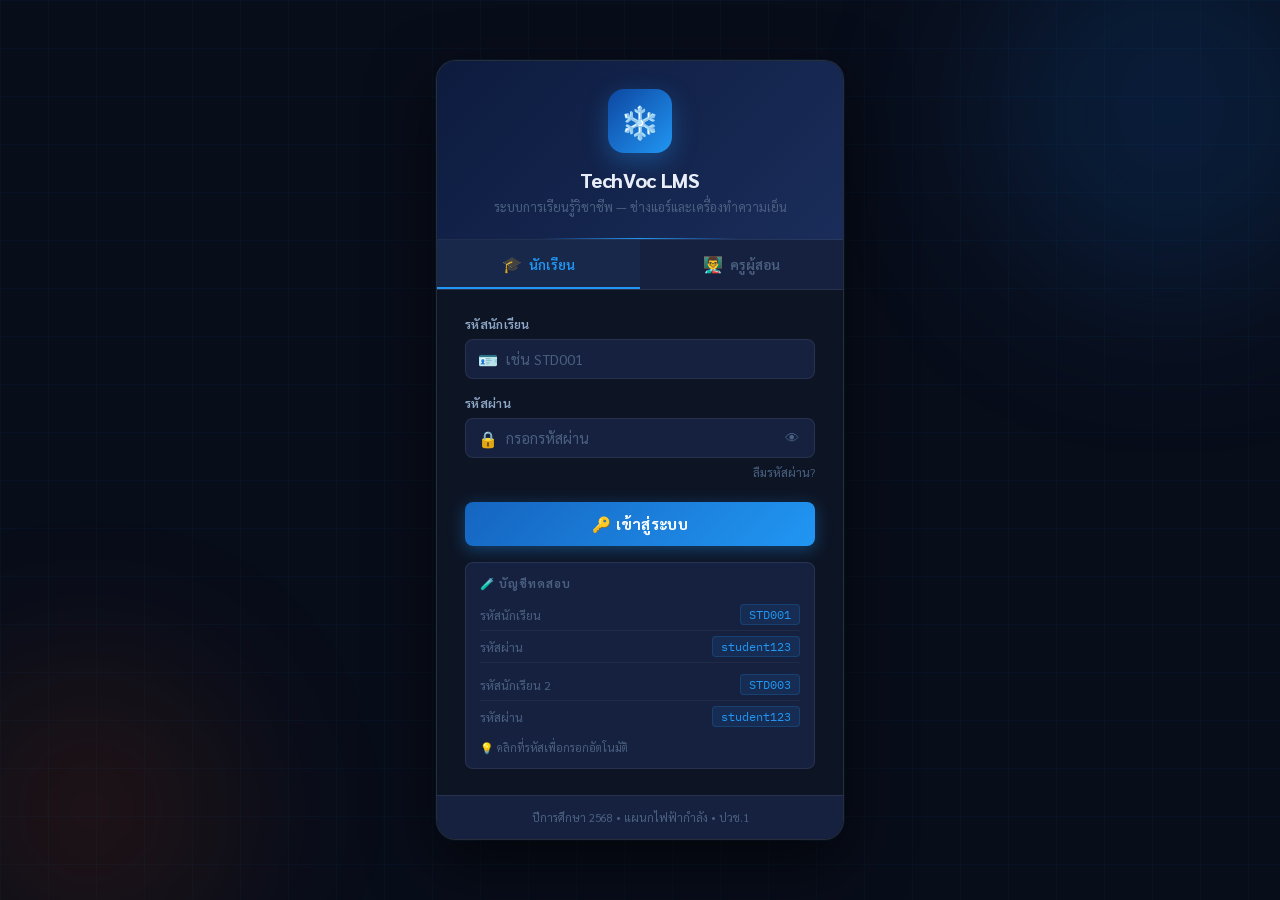
<file: index.html>
<!DOCTYPE html>
<html lang="th">
<head>
<meta charset="UTF-8">
<meta name="viewport" content="width=device-width, initial-scale=1.0">
<title>TechVoc LMS — ระบบการเรียนรู้วิชาชีพ ช่างแอร์และเครื่องทำความเย็น</title>
<link rel="preconnect" href="https://fonts.googleapis.com">
<link href="https://fonts.googleapis.com/css2?family=Sarabun:wght@300;400;500;600;700&family=IBM+Plex+Mono:wght@400;500&display=swap" rel="stylesheet">
<style>
/* =====================================================
   TECHVOC LMS — DESIGN SYSTEM
   Industrial-Tech Aesthetic | Blue + Orange + Gray
   ===================================================== */
:root {
  --blue-50: #e8f4fd;
  --blue-100: #bfdffa;
  --blue-400: #2196f3;
  --blue-600: #1565c0;
  --blue-800: #0d47a1;
  --blue-900: #082f6b;

  --orange-50: #fff3e0;
  --orange-100: #ffe0b2;
  --orange-400: #ff9800;
  --orange-600: #e65100;
  --orange-800: #bf360c;

  --gray-50: #f5f5f5;
  --gray-100: #eeeeee;
  --gray-200: #e0e0e0;
  --gray-400: #9e9e9e;
  --gray-600: #616161;
  --gray-800: #212121;

  --green-400: #4caf50;
  --green-600: #2e7d32;
  --red-400: #f44336;
  --purple-400: #9c27b0;
  --teal-400: #009688;

  --bg-dark: #0a0e1a;
  --bg-panel: #0f1628;
  --bg-card: #141d35;
  --bg-card2: #1a2540;
  --border: rgba(255,255,255,0.08);
  --border-bright: rgba(33,150,243,0.4);
  --text-primary: #e8eaf6;
  --text-secondary: #90a4ae;
  --text-muted: #546e7a;

  --font-main: 'Sarabun', sans-serif;
  --font-mono: 'IBM Plex Mono', monospace;

  --radius-sm: 6px;
  --radius-md: 10px;
  --radius-lg: 16px;
  --radius-xl: 24px;

  --shadow-sm: 0 2px 8px rgba(0,0,0,0.4);
  --shadow-md: 0 4px 20px rgba(0,0,0,0.5);
  --shadow-blue: 0 0 20px rgba(33,150,243,0.15);

  --sidebar-w: 260px;
  --header-h: 64px;
}

*, *::before, *::after { box-sizing: border-box; margin: 0; padding: 0; }

html { scroll-behavior: smooth; }

body {
  font-family: var(--font-main);
  background: var(--bg-dark);
  color: var(--text-primary);
  min-height: 100vh;
  font-size: 15px;
  line-height: 1.6;
  overflow-x: hidden;
}

/* Scrollbar */
::-webkit-scrollbar { width: 6px; height: 6px; }
::-webkit-scrollbar-track { background: var(--bg-dark); }
::-webkit-scrollbar-thumb { background: var(--gray-600); border-radius: 3px; }

/* =====================================================
   LAYOUT SHELL
   ===================================================== */
#app-shell {
  display: grid;
  grid-template-columns: var(--sidebar-w) 1fr;
  grid-template-rows: var(--header-h) 1fr;
  min-height: 100vh;
}

/* =====================================================
   SIDEBAR
   ===================================================== */
#sidebar {
  grid-row: 1 / -1;
  background: var(--bg-panel);
  border-right: 1px solid var(--border);
  display: flex;
  flex-direction: column;
  position: sticky;
  top: 0;
  height: 100vh;
  overflow-y: auto;
  z-index: 100;
  transition: transform 0.3s ease;
}

.sidebar-logo {
  padding: 18px 20px;
  border-bottom: 1px solid var(--border);
  display: flex;
  align-items: center;
  gap: 12px;
}

.logo-icon {
  width: 38px; height: 38px;
  background: linear-gradient(135deg, var(--blue-600), var(--blue-400));
  border-radius: var(--radius-sm);
  display: flex; align-items: center; justify-content: center;
  font-size: 18px;
  flex-shrink: 0;
  box-shadow: var(--shadow-blue);
}

.logo-text { line-height: 1.2; }
.logo-text strong { font-size: 14px; font-weight: 700; color: var(--text-primary); display: block; }
.logo-text span { font-size: 11px; color: var(--text-muted); }

.sidebar-section { padding: 16px 12px 8px; }
.sidebar-section-label {
  font-size: 10px; font-weight: 600; letter-spacing: 1.5px;
  color: var(--text-muted); text-transform: uppercase;
  padding: 0 8px 8px;
}

.nav-item {
  display: flex; align-items: center; gap: 10px;
  padding: 9px 12px; border-radius: var(--radius-sm);
  cursor: pointer; color: var(--text-secondary);
  font-size: 14px; font-weight: 400;
  transition: all 0.18s ease;
  text-decoration: none;
  border: none; background: none; width: 100%; text-align: left;
  position: relative;
}

.nav-item:hover { background: rgba(255,255,255,0.05); color: var(--text-primary); }
.nav-item.active {
  background: rgba(33,150,243,0.12);
  color: var(--blue-400);
  font-weight: 600;
}
.nav-item.active::before {
  content: '';
  position: absolute; left: 0; top: 4px; bottom: 4px;
  width: 3px; background: var(--blue-400);
  border-radius: 0 2px 2px 0;
}

.nav-icon { font-size: 18px; width: 20px; text-align: center; flex-shrink: 0; }
.nav-badge {
  margin-left: auto; background: var(--orange-600);
  color: #fff; font-size: 10px; font-weight: 700;
  padding: 2px 7px; border-radius: 10px; min-width: 20px; text-align: center;
}

.sidebar-user {
  margin-top: auto;
  padding: 14px 16px;
  border-top: 1px solid var(--border);
  display: flex; align-items: center; gap: 10px;
}

.user-avatar {
  width: 34px; height: 34px; border-radius: 50%;
  background: linear-gradient(135deg, var(--blue-600), var(--purple-400));
  display: flex; align-items: center; justify-content: center;
  font-weight: 700; font-size: 13px; color: #fff; flex-shrink: 0;
}

.user-info { flex: 1; min-width: 0; }
.user-info strong { font-size: 13px; display: block; white-space: nowrap; overflow: hidden; text-overflow: ellipsis; }
.user-info span { font-size: 11px; color: var(--text-muted); }

/* =====================================================
   HEADER
   ===================================================== */
#header {
  background: var(--bg-panel);
  border-bottom: 1px solid var(--border);
  display: flex; align-items: center;
  padding: 0 24px; gap: 16px;
  position: sticky; top: 0; z-index: 90;
}

.header-title { font-size: 16px; font-weight: 600; flex: 1; }

.header-actions { display: flex; gap: 8px; align-items: center; }

.btn {
  display: inline-flex; align-items: center; gap: 6px;
  padding: 8px 16px; border-radius: var(--radius-sm);
  font-family: var(--font-main); font-size: 13px; font-weight: 600;
  cursor: pointer; border: none; transition: all 0.18s ease;
  text-decoration: none;
}

.btn-icon {
  padding: 8px; background: rgba(255,255,255,0.05);
  border: 1px solid var(--border); border-radius: var(--radius-sm);
  cursor: pointer; color: var(--text-secondary);
  transition: all 0.18s ease; font-size: 16px;
  display: flex; align-items: center; justify-content: center;
  width: 36px; height: 36px;
}
.btn-icon:hover { background: rgba(255,255,255,0.1); color: var(--text-primary); }

.btn-primary { background: var(--blue-600); color: #fff; }
.btn-primary:hover { background: var(--blue-800); transform: translateY(-1px); }
.btn-outline {
  background: transparent; color: var(--blue-400);
  border: 1px solid var(--blue-600);
}
.btn-outline:hover { background: rgba(33,150,243,0.1); }

.notification-dot {
  width: 8px; height: 8px; background: var(--orange-400);
  border-radius: 50%; position: absolute; top: 6px; right: 6px;
}

/* =====================================================
   MAIN CONTENT
   ===================================================== */
#main {
  overflow-y: auto;
  background: var(--bg-dark);
}

.page { display: none; animation: fadeIn 0.25s ease; }
.page.active { display: block; }

@keyframes fadeIn { from { opacity: 0; transform: translateY(8px); } to { opacity: 1; transform: translateY(0); } }

.page-content { padding: 24px; max-width: 1200px; }

/* =====================================================
   CARDS & COMPONENTS
   ===================================================== */
.card {
  background: var(--bg-card);
  border: 1px solid var(--border);
  border-radius: var(--radius-lg);
  padding: 20px;
}

.card-header {
  display: flex; align-items: center; justify-content: space-between;
  margin-bottom: 16px;
}
.card-title { font-size: 15px; font-weight: 600; }
.card-subtitle { font-size: 12px; color: var(--text-muted); margin-top: 2px; }

.grid-2 { display: grid; grid-template-columns: 1fr 1fr; gap: 16px; }
.grid-3 { display: grid; grid-template-columns: repeat(3, 1fr); gap: 16px; }
.grid-4 { display: grid; grid-template-columns: repeat(4, 1fr); gap: 14px; }

/* Stat cards */
.stat-card {
  background: var(--bg-card2);
  border: 1px solid var(--border);
  border-radius: var(--radius-md);
  padding: 16px 18px;
  display: flex; align-items: flex-start; gap: 12px;
}
.stat-icon {
  width: 44px; height: 44px; border-radius: var(--radius-sm);
  display: flex; align-items: center; justify-content: center;
  font-size: 20px; flex-shrink: 0;
}
.stat-info { flex: 1; min-width: 0; }
.stat-label { font-size: 12px; color: var(--text-muted); margin-bottom: 4px; }
.stat-value { font-size: 26px; font-weight: 700; line-height: 1; }
.stat-sub { font-size: 11px; color: var(--text-muted); margin-top: 4px; }

/* Progress bar */
.progress-wrap { }
.progress-label { display: flex; justify-content: space-between; font-size: 12px; color: var(--text-secondary); margin-bottom: 6px; }
.progress-bar { height: 6px; background: rgba(255,255,255,0.08); border-radius: 3px; overflow: hidden; }
.progress-fill { height: 100%; border-radius: 3px; transition: width 0.8s ease; }
.prog-blue { background: linear-gradient(90deg, var(--blue-600), var(--blue-400)); }
.prog-orange { background: linear-gradient(90deg, var(--orange-600), var(--orange-400)); }
.prog-green { background: linear-gradient(90deg, #2e7d32, #4caf50); }

/* Badge */
.badge {
  display: inline-flex; align-items: center; gap: 4px;
  padding: 3px 10px; border-radius: 20px;
  font-size: 11px; font-weight: 600;
}
.badge-blue { background: rgba(33,150,243,0.15); color: var(--blue-400); border: 1px solid rgba(33,150,243,0.3); }
.badge-orange { background: rgba(255,152,0,0.15); color: var(--orange-400); border: 1px solid rgba(255,152,0,0.3); }
.badge-green { background: rgba(76,175,80,0.15); color: var(--green-400); border: 1px solid rgba(76,175,80,0.3); }
.badge-red { background: rgba(244,67,54,0.15); color: var(--red-400); border: 1px solid rgba(244,67,54,0.3); }
.badge-purple { background: rgba(156,39,176,0.15); color: var(--purple-400); border: 1px solid rgba(156,39,176,0.3); }

/* Tag */
.tag { display: inline-block; padding: 2px 8px; border-radius: 4px; font-size: 11px; background: rgba(255,255,255,0.07); color: var(--text-secondary); }

/* Section header */
.section-header { display: flex; align-items: center; justify-content: space-between; margin-bottom: 16px; }
.section-title { font-size: 17px; font-weight: 700; }
.section-subtitle { font-size: 13px; color: var(--text-muted); margin-top: 2px; }

/* Divider */
.divider { border: none; border-top: 1px solid var(--border); margin: 20px 0; }

/* =====================================================
   DASHBOARD PAGE
   ===================================================== */
.dashboard-hero {
  background: linear-gradient(135deg, var(--bg-panel) 0%, rgba(21,101,192,0.15) 100%);
  border: 1px solid var(--border);
  border-radius: var(--radius-xl);
  padding: 28px 32px;
  margin-bottom: 24px;
  position: relative;
  overflow: hidden;
}

.dashboard-hero::before {
  content: '';
  position: absolute; right: -40px; top: -40px;
  width: 220px; height: 220px;
  background: radial-gradient(circle, rgba(33,150,243,0.12) 0%, transparent 70%);
  pointer-events: none;
}

.hero-greeting { font-size: 13px; color: var(--text-muted); margin-bottom: 4px; }
.hero-name { font-size: 26px; font-weight: 700; margin-bottom: 8px; }
.hero-desc { font-size: 14px; color: var(--text-secondary); max-width: 520px; line-height: 1.7; }

.hero-stats {
  display: flex; gap: 24px; margin-top: 20px;
  padding-top: 20px; border-top: 1px solid var(--border);
  flex-wrap: wrap;
}
.hero-stat-item { text-align: center; }
.hero-stat-val { font-size: 22px; font-weight: 700; color: var(--blue-400); }
.hero-stat-lbl { font-size: 11px; color: var(--text-muted); margin-top: 2px; }

/* Units grid */
.unit-card {
  background: var(--bg-card);
  border: 1px solid var(--border);
  border-radius: var(--radius-lg);
  padding: 18px;
  cursor: pointer;
  transition: all 0.2s ease;
  display: flex; flex-direction: column; gap: 12px;
  position: relative; overflow: hidden;
}

.unit-card:hover {
  border-color: var(--border-bright);
  transform: translateY(-3px);
  box-shadow: var(--shadow-blue);
}

.unit-card::after {
  content: '';
  position: absolute; top: 0; left: 0; right: 0; height: 3px;
}
.unit-card.u1::after { background: var(--blue-400); }
.unit-card.u2::after { background: var(--orange-400); }
.unit-card.u3::after { background: var(--green-400); }
.unit-card.u4::after { background: var(--purple-400); }
.unit-card.u5::after { background: var(--teal-400); }
.unit-card.u6::after { background: #e91e63; }
.unit-card.u7::after { background: #ff5722; }
.unit-card.u8::after { background: #795548; }

.unit-num { font-size: 11px; color: var(--text-muted); font-weight: 600; letter-spacing: 1px; }
.unit-title { font-size: 15px; font-weight: 700; line-height: 1.3; }
.unit-desc { font-size: 12px; color: var(--text-secondary); line-height: 1.5; }
.unit-meta { display: flex; gap: 12px; flex-wrap: wrap; }
.unit-status { margin-top: auto; }

/* Achievement row */
.achievement-row {
  display: flex; gap: 8px; flex-wrap: wrap;
}
.achievement-badge {
  display: flex; flex-direction: column; align-items: center; gap: 6px;
  padding: 14px 12px; background: var(--bg-card2);
  border: 1px solid var(--border); border-radius: var(--radius-md);
  min-width: 90px; text-align: center; flex: 1;
  transition: all 0.2s ease; cursor: default;
}
.achievement-badge.earned { border-color: rgba(255,152,0,0.4); background: rgba(255,152,0,0.05); }
.achievement-badge:hover { transform: translateY(-2px); }
.badge-emoji { font-size: 28px; }
.badge-name { font-size: 11px; color: var(--text-secondary); font-weight: 600; }
.badge-status { font-size: 10px; color: var(--text-muted); }

/* Leaderboard */
.leaderboard-item {
  display: flex; align-items: center; gap: 12px;
  padding: 10px 14px; border-radius: var(--radius-sm);
  transition: background 0.15s;
}
.leaderboard-item:hover { background: rgba(255,255,255,0.04); }
.lb-rank { font-size: 13px; font-weight: 700; color: var(--text-muted); width: 28px; text-align: center; }
.lb-rank.top1 { color: #ffd700; }
.lb-rank.top2 { color: #c0c0c0; }
.lb-rank.top3 { color: #cd7f32; }
.lb-avatar {
  width: 32px; height: 32px; border-radius: 50%;
  display: flex; align-items: center; justify-content: center;
  font-size: 12px; font-weight: 700; color: #fff; flex-shrink: 0;
}
.lb-name { flex: 1; font-size: 13px; font-weight: 500; }
.lb-xp { font-size: 13px; font-weight: 700; color: var(--orange-400); }

/* Activity feed */
.activity-item {
  display: flex; gap: 12px; padding: 10px 0;
  border-bottom: 1px solid var(--border);
}
.activity-item:last-child { border-bottom: none; }
.activity-dot {
  width: 8px; height: 8px; border-radius: 50%;
  margin-top: 7px; flex-shrink: 0;
}
.activity-text { font-size: 13px; color: var(--text-secondary); }
.activity-text strong { color: var(--text-primary); }
.activity-time { font-size: 11px; color: var(--text-muted); margin-top: 2px; }

/* =====================================================
   UNIT / LESSON PAGE
   ===================================================== */
.lesson-layout { display: grid; grid-template-columns: 1fr 320px; gap: 20px; align-items: start; }

.lesson-video-wrap {
  background: #000;
  border-radius: var(--radius-lg);
  aspect-ratio: 16/9;
  display: flex; align-items: center; justify-content: center;
  position: relative; overflow: hidden;
  border: 1px solid var(--border);
}
.video-placeholder {
  display: flex; flex-direction: column; align-items: center; gap: 12px;
  color: var(--text-muted);
}
.video-placeholder .play-btn {
  width: 60px; height: 60px; border-radius: 50%;
  background: rgba(33,150,243,0.2); border: 2px solid var(--blue-400);
  display: flex; align-items: center; justify-content: center;
  font-size: 24px; cursor: pointer;
  transition: all 0.2s ease;
}
.video-placeholder .play-btn:hover {
  background: rgba(33,150,243,0.4); transform: scale(1.1);
}

.lesson-tabs { display: flex; gap: 4px; margin-bottom: 16px; flex-wrap: wrap; }
.lesson-tab {
  padding: 7px 16px; border-radius: var(--radius-sm);
  font-size: 13px; cursor: pointer;
  background: transparent; border: 1px solid var(--border);
  color: var(--text-secondary); font-family: var(--font-main);
  transition: all 0.18s ease;
}
.lesson-tab:hover { border-color: var(--blue-400); color: var(--blue-400); }
.lesson-tab.active { background: var(--blue-600); border-color: var(--blue-600); color: #fff; }

.lesson-tab-content { display: none; }
.lesson-tab-content.active { display: block; animation: fadeIn 0.2s ease; }

/* Topics list */
.topic-item {
  display: flex; align-items: center; gap: 12px;
  padding: 12px 14px; border-radius: var(--radius-sm);
  cursor: pointer; transition: all 0.18s ease;
  border: 1px solid transparent;
}
.topic-item:hover { background: rgba(255,255,255,0.04); border-color: var(--border); }
.topic-item.active { background: rgba(33,150,243,0.1); border-color: rgba(33,150,243,0.3); }
.topic-item.done .topic-num { background: var(--green-600); }
.topic-num {
  width: 28px; height: 28px; border-radius: 50%;
  background: var(--bg-card2); border: 1px solid var(--border);
  display: flex; align-items: center; justify-content: center;
  font-size: 11px; font-weight: 700; color: var(--text-muted);
  flex-shrink: 0;
}
.topic-info { flex: 1; }
.topic-name { font-size: 13px; font-weight: 500; }
.topic-dur { font-size: 11px; color: var(--text-muted); }
.topic-check { color: var(--green-400); font-size: 14px; }

/* Quiz component */
.quiz-question {
  background: var(--bg-card2);
  border: 1px solid var(--border);
  border-radius: var(--radius-md);
  padding: 20px;
  margin-bottom: 16px;
}
.q-num { font-size: 11px; color: var(--text-muted); margin-bottom: 8px; }
.q-text { font-size: 15px; font-weight: 500; margin-bottom: 16px; }
.q-options { display: flex; flex-direction: column; gap: 8px; }
.q-option {
  display: flex; align-items: center; gap: 10px;
  padding: 10px 14px; border-radius: var(--radius-sm);
  border: 1px solid var(--border); cursor: pointer;
  transition: all 0.18s ease; font-size: 13px;
}
.q-option:hover { border-color: var(--blue-400); background: rgba(33,150,243,0.05); }
.q-option.selected { border-color: var(--blue-400); background: rgba(33,150,243,0.12); color: var(--blue-400); }
.q-option.correct { border-color: var(--green-400); background: rgba(76,175,80,0.1); color: var(--green-400); }
.q-option.wrong { border-color: var(--red-400); background: rgba(244,67,54,0.1); color: var(--red-400); }
.q-radio {
  width: 16px; height: 16px; border-radius: 50%;
  border: 2px solid var(--border-bright); flex-shrink: 0;
  display: flex; align-items: center; justify-content: center;
}

/* Virtual Lab */
.vlab-container {
  background: #000d1a;
  border: 1px solid rgba(33,150,243,0.3);
  border-radius: var(--radius-lg);
  padding: 24px;
  font-family: var(--font-mono);
  position: relative; overflow: hidden;
}
.vlab-container::before {
  content: 'VIRTUAL LAB — INTERACTIVE SIMULATION';
  position: absolute; top: 12px; left: 50%; transform: translateX(-50%);
  font-size: 10px; letter-spacing: 2px; color: rgba(33,150,243,0.6);
}

.circuit-svg { width: 100%; max-width: 600px; margin: 0 auto; display: block; }

.vlab-controls { margin-top: 16px; display: flex; gap: 12px; flex-wrap: wrap; align-items: center; }
.vlab-control-item { display: flex; flex-direction: column; gap: 4px; }
.vlab-control-label { font-size: 10px; color: var(--text-muted); letter-spacing: 1px; }
.vlab-control-val {
  font-size: 20px; font-weight: 700; color: var(--blue-400);
  font-family: var(--font-mono);
}
.vlab-control-unit { font-size: 11px; color: var(--text-muted); }

.toggle-switch { position: relative; display: inline-flex; align-items: center; cursor: pointer; }
.toggle-switch input { opacity: 0; width: 0; height: 0; }
.toggle-track {
  width: 44px; height: 24px; background: var(--gray-600);
  border-radius: 12px; transition: 0.3s; position: relative;
}
.toggle-thumb {
  position: absolute; left: 4px; top: 4px;
  width: 16px; height: 16px; background: #fff;
  border-radius: 50%; transition: 0.3s;
}
.toggle-switch input:checked + .toggle-track { background: var(--blue-400); }
.toggle-switch input:checked + .toggle-track .toggle-thumb { transform: translateX(20px); }

/* Meter gauge */
.gauge-wrap {
  position: relative; width: 120px; height: 70px; overflow: hidden;
}
.gauge-arc {
  width: 140px; height: 140px; border-radius: 50%;
  border: 10px solid transparent;
  border-top-color: var(--blue-400); border-left-color: var(--blue-400);
  position: absolute; top: 0; left: -10px;
  transform: rotate(var(--deg, 135deg));
  transition: transform 0.5s ease;
  box-shadow: 0 0 10px rgba(33,150,243,0.4);
}

/* =====================================================
   PORTFOLIO PAGE
   ===================================================== */
.portfolio-grid {
  display: grid;
  grid-template-columns: repeat(auto-fill, minmax(260px, 1fr));
  gap: 16px;
}

.portfolio-card {
  background: var(--bg-card);
  border: 1px solid var(--border);
  border-radius: var(--radius-lg);
  overflow: hidden;
  cursor: pointer;
  transition: all 0.2s ease;
}
.portfolio-card:hover {
  border-color: var(--border-bright);
  transform: translateY(-3px);
  box-shadow: var(--shadow-blue);
}
.portfolio-thumb {
  aspect-ratio: 16/9;
  background: var(--bg-card2);
  display: flex; align-items: center; justify-content: center;
  font-size: 40px; position: relative;
}
.portfolio-thumb-label {
  position: absolute; bottom: 8px; right: 8px;
}
.portfolio-body { padding: 14px; }
.portfolio-title { font-size: 14px; font-weight: 600; margin-bottom: 6px; }
.portfolio-meta { font-size: 12px; color: var(--text-muted); }

/* Upload area */
.upload-zone {
  border: 2px dashed rgba(33,150,243,0.3);
  border-radius: var(--radius-lg);
  padding: 32px;
  text-align: center; cursor: pointer;
  transition: all 0.2s ease;
}
.upload-zone:hover { border-color: var(--blue-400); background: rgba(33,150,243,0.04); }
.upload-icon { font-size: 36px; margin-bottom: 12px; }
.upload-text { font-size: 14px; color: var(--text-secondary); }
.upload-hint { font-size: 12px; color: var(--text-muted); margin-top: 6px; }

/* =====================================================
   ANALYTICS PAGE
   ===================================================== */
.analytics-chart {
  background: var(--bg-card2);
  border: 1px solid var(--border);
  border-radius: var(--radius-md);
  padding: 20px;
  height: 200px;
  display: flex; align-items: flex-end; gap: 8px;
}
.chart-bar-wrap { display: flex; flex-direction: column; align-items: center; gap: 4px; flex: 1; }
.chart-bar {
  width: 100%; border-radius: 4px 4px 0 0;
  background: linear-gradient(180deg, var(--blue-400), var(--blue-600));
  transition: height 0.6s ease;
  min-height: 4px; position: relative;
}
.chart-bar:hover { filter: brightness(1.2); }
.chart-bar-label { font-size: 10px; color: var(--text-muted); }

/* Competency matrix */
.comp-matrix { display: flex; flex-direction: column; gap: 10px; }
.comp-row { display: flex; align-items: center; gap: 12px; }
.comp-name { font-size: 12px; color: var(--text-secondary); width: 180px; flex-shrink: 0; }
.comp-bar-wrap { flex: 1; height: 8px; background: rgba(255,255,255,0.08); border-radius: 4px; overflow: hidden; }
.comp-fill { height: 100%; border-radius: 4px; transition: width 0.8s ease; }
.comp-pct { font-size: 12px; font-weight: 600; width: 36px; text-align: right; }

/* Student table */
.data-table { width: 100%; border-collapse: collapse; }
.data-table th {
  padding: 10px 14px; font-size: 12px; font-weight: 600;
  color: var(--text-muted); text-align: left;
  border-bottom: 1px solid var(--border);
  letter-spacing: 0.5px;
}
.data-table td {
  padding: 12px 14px; font-size: 13px;
  border-bottom: 1px solid rgba(255,255,255,0.04);
}
.data-table tr:hover td { background: rgba(255,255,255,0.02); }

/* =====================================================
   ASSIGNMENT PAGE
   ===================================================== */
.assignment-card {
  background: var(--bg-card);
  border: 1px solid var(--border);
  border-radius: var(--radius-lg);
  padding: 20px;
  display: flex; gap: 16px; align-items: flex-start;
  cursor: pointer; transition: all 0.2s ease;
}
.assignment-card:hover { border-color: var(--border-bright); }
.assignment-icon {
  width: 48px; height: 48px; border-radius: var(--radius-md);
  display: flex; align-items: center; justify-content: center;
  font-size: 22px; flex-shrink: 0;
}
.assignment-title { font-size: 15px; font-weight: 600; margin-bottom: 4px; }
.assignment-meta { font-size: 12px; color: var(--text-muted); }
.assignment-status { margin-top: 10px; }

/* =====================================================
   SAFETY PAGE
   ===================================================== */
.safety-card {
  background: var(--bg-card);
  border: 1px solid var(--border);
  border-radius: var(--radius-lg);
  padding: 20px;
  border-left: 4px solid var(--orange-400);
}
.safety-header { display: flex; align-items: center; gap: 10px; margin-bottom: 12px; }
.safety-icon { font-size: 24px; }
.safety-title { font-size: 15px; font-weight: 700; }
.safety-checklist { display: flex; flex-direction: column; gap: 10px; margin-top: 14px; }
.safety-check-item {
  display: flex; align-items: flex-start; gap: 10px;
  font-size: 13px; color: var(--text-secondary);
}
.safety-check-item.checked { color: var(--text-primary); }
.safety-checkbox {
  width: 18px; height: 18px; border-radius: 4px;
  border: 1px solid var(--border); flex-shrink: 0;
  display: flex; align-items: center; justify-content: center;
  cursor: pointer; margin-top: 2px; transition: all 0.18s;
}
.safety-checkbox.checked { background: var(--green-600); border-color: var(--green-600); color: #fff; font-size: 11px; }

/* =====================================================
   CERT PAGE
   ===================================================== */
.certificate-card {
  background: linear-gradient(135deg, #0d1b3e, #1a2a5e);
  border: 2px solid rgba(255,215,0,0.3);
  border-radius: var(--radius-xl);
  padding: 40px;
  text-align: center;
  position: relative; overflow: hidden;
  max-width: 600px; margin: 0 auto;
}
.cert-corner {
  position: absolute; width: 80px; height: 80px;
  opacity: 0.3;
}
.cert-corner.tl { top: 0; left: 0; border-top: 3px solid gold; border-left: 3px solid gold; border-radius: var(--radius-xl) 0 0 0; }
.cert-corner.tr { top: 0; right: 0; border-top: 3px solid gold; border-right: 3px solid gold; border-radius: 0 var(--radius-xl) 0 0; }
.cert-corner.bl { bottom: 0; left: 0; border-bottom: 3px solid gold; border-left: 3px solid gold; border-radius: 0 0 0 var(--radius-xl); }
.cert-corner.br { bottom: 0; right: 0; border-bottom: 3px solid gold; border-right: 3px solid gold; border-radius: 0 0 var(--radius-xl) 0; }
.cert-badge-icon { font-size: 56px; margin-bottom: 16px; }
.cert-title { font-size: 13px; letter-spacing: 3px; color: rgba(255,215,0,0.8); margin-bottom: 8px; }
.cert-name { font-size: 28px; font-weight: 700; margin-bottom: 6px; }
.cert-course { font-size: 15px; color: var(--text-secondary); margin-bottom: 24px; }
.cert-line { border: none; border-top: 1px solid rgba(255,215,0,0.2); margin: 20px 0; }
.cert-footer { display: flex; justify-content: space-around; }
.cert-sig { text-align: center; }
.cert-sig-line { width: 120px; border-top: 1px solid rgba(255,255,255,0.3); margin: 0 auto 6px; }
.cert-sig-name { font-size: 12px; color: var(--text-secondary); }

/* =====================================================
   REFLECTION PAGE
   ===================================================== */
.reflection-card {
  background: var(--bg-card2);
  border: 1px solid var(--border);
  border-radius: var(--radius-md);
  padding: 18px;
}
.reflection-q { font-size: 14px; font-weight: 600; margin-bottom: 10px; }
.reflection-textarea {
  width: 100%; background: rgba(0,0,0,0.3);
  border: 1px solid var(--border); border-radius: var(--radius-sm);
  color: var(--text-primary); font-family: var(--font-main);
  font-size: 13px; padding: 10px 12px; resize: vertical;
  min-height: 80px; transition: border-color 0.18s;
}
.reflection-textarea:focus { outline: none; border-color: var(--blue-400); }

/* =====================================================
   ADMIN PAGE
   ===================================================== */
.admin-section { margin-bottom: 28px; }
.admin-toolbar {
  display: flex; gap: 8px; flex-wrap: wrap; align-items: center;
  margin-bottom: 16px;
}
.search-input {
  background: var(--bg-card2); border: 1px solid var(--border);
  border-radius: var(--radius-sm); color: var(--text-primary);
  font-family: var(--font-main); font-size: 13px;
  padding: 8px 14px; width: 220px;
}
.search-input:focus { outline: none; border-color: var(--blue-400); }

/* =====================================================
   MOBILE SIDEBAR TOGGLE
   ===================================================== */
#mobile-toggle {
  display: none; padding: 8px; background: transparent;
  border: 1px solid var(--border); border-radius: var(--radius-sm);
  color: var(--text-secondary); cursor: pointer; font-size: 18px;
}

/* =====================================================
   RESPONSIVE
   ===================================================== */
@media (max-width: 900px) {
  #app-shell { grid-template-columns: 1fr; }
  #sidebar {
    position: fixed; left: -280px; top: 0; bottom: 0; z-index: 200;
    width: var(--sidebar-w);
    transition: transform 0.3s ease;
  }
  #sidebar.open { transform: translateX(280px); }
  #header { grid-column: 1; }
  #main { grid-column: 1; }
  #mobile-toggle { display: flex; }
  .grid-4 { grid-template-columns: repeat(2, 1fr); }
  .grid-3 { grid-template-columns: 1fr 1fr; }
  .lesson-layout { grid-template-columns: 1fr; }
}

@media (max-width: 600px) {
  .grid-2, .grid-3, .grid-4 { grid-template-columns: 1fr; }
  .page-content { padding: 14px; }
  .dashboard-hero { padding: 20px; }
  .hero-stats { gap: 14px; }
  .hero-name { font-size: 20px; }
}

/* =====================================================
   OVERLAY & MODALS
   ===================================================== */
.overlay {
  display: none; position: fixed; inset: 0;
  background: rgba(0,0,0,0.6); z-index: 150;
  align-items: center; justify-content: center;
}
.overlay.open { display: flex; }
.modal {
  background: var(--bg-panel); border: 1px solid var(--border);
  border-radius: var(--radius-xl);
  padding: 28px; max-width: 540px; width: 90%;
  max-height: 90vh; overflow-y: auto;
  animation: fadeIn 0.2s ease;
}
.modal-header { display: flex; justify-content: space-between; align-items: center; margin-bottom: 20px; }
.modal-title { font-size: 17px; font-weight: 700; }
.modal-close { background: none; border: none; color: var(--text-muted); font-size: 20px; cursor: pointer; }
.modal-close:hover { color: var(--text-primary); }

/* XP toast */
.xp-toast {
  position: fixed; top: 80px; right: 20px; z-index: 300;
  background: linear-gradient(135deg, #1a3a5c, #1565c0);
  border: 1px solid var(--blue-400); border-radius: var(--radius-md);
  padding: 12px 18px; color: #fff;
  font-weight: 700; font-size: 14px;
  box-shadow: var(--shadow-blue);
  animation: toastIn 0.3s ease, toastOut 0.3s ease 2.5s forwards;
  pointer-events: none;
}
@keyframes toastIn { from { opacity:0; transform: translateX(30px); } to { opacity:1; transform: translateX(0); } }
@keyframes toastOut { from { opacity:1; } to { opacity:0; } }

/* Glow pulse for active elements */
@keyframes pulse-glow {
  0%, 100% { box-shadow: 0 0 0 0 rgba(33,150,243,0); }
  50% { box-shadow: 0 0 0 6px rgba(33,150,243,0.15); }
}

.pulse-glow { animation: pulse-glow 2s ease infinite; }
</style>
</head>
<body>

<div id="app-shell">

  <!-- ======= SIDEBAR ======= -->
  <aside id="sidebar">
    <div class="sidebar-logo">
      <div class="logo-icon">❄️</div>
      <div class="logo-text">
        <strong>TechVoc LMS</strong>
        <span>ช่างแอร์ &amp; เครื่องทำความเย็น</span>
      </div>
    </div>

    <div class="sidebar-section">
      <div class="sidebar-section-label">หลัก</div>
      <button class="nav-item active" onclick="showPage('dashboard')">
        <span class="nav-icon">🏠</span> แดชบอร์ด
      </button>
      <button class="nav-item" onclick="showPage('units')">
        <span class="nav-icon">📚</span> หน่วยการเรียน
        <span class="nav-badge">8</span>
      </button>
      <button class="nav-item" onclick="showPage('assignments')">
        <span class="nav-icon">📝</span> ใบงาน/การบ้าน
        <span class="nav-badge">3</span>
      </button>
      <button class="nav-item" onclick="showPage('virtuallab')">
        <span class="nav-icon">🔬</span> ห้องปฏิบัติการเสมือน
      </button>
    </div>

    <div class="sidebar-section">
      <div class="sidebar-section-label">การพัฒนา</div>
      <button class="nav-item" onclick="showPage('portfolio')">
        <span class="nav-icon">🗂️</span> แฟ้มสะสมผลงาน
      </button>
      <button class="nav-item" onclick="showPage('progress')">
        <span class="nav-icon">📊</span> ความก้าวหน้า
      </button>
      <button class="nav-item" onclick="showPage('safety')">
        <span class="nav-icon">⚠️</span> ความปลอดภัย
      </button>
      <button class="nav-item" onclick="showPage('reflection')">
        <span class="nav-icon">💭</span> บันทึกสะท้อนคิด
      </button>
    </div>

    <div class="sidebar-section">
      <div class="sidebar-section-label">ผลสัมฤทธิ์</div>
      <button class="nav-item" onclick="showPage('certificates')">
        <span class="nav-icon">🏆</span> ประกาศนียบัตร
      </button>
      <button class="nav-item" onclick="showPage('leaderboard')">
        <span class="nav-icon">🥇</span> การจัดอันดับ
      </button>
    </div>

    <div class="sidebar-section">
      <div class="sidebar-section-label">จัดการ</div>
      <button class="nav-item" onclick="showPage('admin')">
        <span class="nav-icon">⚙️</span> แผงผู้สอน
      </button>
      <button class="nav-item" onclick="showPage('analytics')">
        <span class="nav-icon">📈</span> วิเคราะห์การเรียน
      </button>
    </div>

    <div class="sidebar-user">
      <div class="user-avatar" id="user-avatar-sidebar">นส</div>
      <div class="user-info">
        <strong id="sidebar-username">นายสมชาย ใจดี</strong>
        <span>ระดับ 4 — เทคนิเชียน</span>
      </div>
    </div>
  </aside>

  <!-- ======= HEADER ======= -->
  <header id="header">
    <button id="mobile-toggle" onclick="toggleSidebar()">☰</button>
    <div class="header-title" id="page-title">แดชบอร์ด</div>
    <div class="header-actions">
      <div class="btn-icon" style="position:relative;" title="การแจ้งเตือน">
        🔔
        <span class="notification-dot"></span>
      </div>
      <button class="btn btn-primary" onclick="showPage('virtuallab')">🔬 เข้าห้องแล็บ</button>
    </div>
  </header>

  <!-- ======= MAIN ======= -->
  <main id="main">

    <!-- ==================== DASHBOARD ==================== -->
    <div class="page active" id="page-dashboard">
      <div class="page-content">
        <!-- Hero -->
        <div class="dashboard-hero">
          <div class="hero-greeting">สวัสดี, วันพฤหัสบดีที่ 14 พฤษภาคม 2568 🌤️</div>
          <div class="hero-name">ยินดีต้อนรับกลับมา, <span id="welcome-name">นายสมชาย</span>!</div>
          <div class="hero-desc">วันนี้คุณมี <strong>2 ใบงาน</strong> ที่รอส่ง และ <strong>1 แบบทดสอบ</strong> ที่ยังไม่เสร็จ มาเรียนรู้ต่อกันเลย!</div>
          <div class="hero-stats">
            <div class="hero-stat-item">
              <div class="hero-stat-val" id="xp-display">2,450</div>
              <div class="hero-stat-lbl">คะแนน XP</div>
            </div>
            <div class="hero-stat-item">
              <div class="hero-stat-val">68%</div>
              <div class="hero-stat-lbl">ความก้าวหน้า</div>
            </div>
            <div class="hero-stat-item">
              <div class="hero-stat-val">6</div>
              <div class="hero-stat-lbl">ป้ายความสำเร็จ</div>
            </div>
            <div class="hero-stat-item">
              <div class="hero-stat-val">94%</div>
              <div class="hero-stat-lbl">การเข้าเรียน</div>
            </div>
            <div class="hero-stat-item">
              <div class="hero-stat-val">#3</div>
              <div class="hero-stat-lbl">อันดับในชั้น</div>
            </div>
          </div>
        </div>

        <!-- Stats row -->
        <div class="grid-4" style="margin-bottom:24px">
          <div class="stat-card">
            <div class="stat-icon" style="background:rgba(33,150,243,0.12)">📚</div>
            <div class="stat-info">
              <div class="stat-label">หน่วยที่เสร็จแล้ว</div>
              <div class="stat-value">5/8</div>
              <div class="stat-sub">+1 หน่วยสัปดาห์นี้</div>
            </div>
          </div>
          <div class="stat-card">
            <div class="stat-icon" style="background:rgba(255,152,0,0.12)">📝</div>
            <div class="stat-info">
              <div class="stat-label">ใบงานที่ส่งแล้ว</div>
              <div class="stat-value">11/16</div>
              <div class="stat-sub">3 ใบงานรอตรวจ</div>
            </div>
          </div>
          <div class="stat-card">
            <div class="stat-icon" style="background:rgba(76,175,80,0.12)">✅</div>
            <div class="stat-info">
              <div class="stat-label">คะแนนเฉลี่ย</div>
              <div class="stat-value">78%</div>
              <div class="stat-sub">↑ 5% จากเดือนก่อน</div>
            </div>
          </div>
          <div class="stat-card">
            <div class="stat-icon" style="background:rgba(156,39,176,0.12)">🔬</div>
            <div class="stat-info">
              <div class="stat-label">แล็บที่ทำแล้ว</div>
              <div class="stat-value">9/12</div>
              <div class="stat-sub">เสร็จครบ 75%</div>
            </div>
          </div>
        </div>

        <!-- Main Grid -->
        <div class="grid-2" style="gap:20px;margin-bottom:24px">
          <!-- Continue Learning -->
          <div class="card">
            <div class="card-header">
              <div>
                <div class="card-title">เรียนต่อจากเดิม</div>
                <div class="card-subtitle">หน่วยที่ 5 — ระบบไฟฟ้าของเครื่องทำความเย็น</div>
              </div>
            </div>
            <div style="background:var(--bg-card2);border-radius:var(--radius-md);padding:14px;margin-bottom:14px;">
              <div style="font-size:13px;color:var(--text-muted);margin-bottom:4px;">หัวข้อปัจจุบัน</div>
              <div style="font-size:14px;font-weight:600;margin-bottom:10px;">⚡ วงจรไฟฟ้าคอมเพรสเซอร์และการทดสอบ</div>
              <div class="progress-wrap">
                <div class="progress-label"><span>ความก้าวหน้า</span><span>60%</span></div>
                <div class="progress-bar"><div class="progress-fill prog-blue" style="width:60%"></div></div>
              </div>
            </div>
            <button class="btn btn-primary" style="width:100%" onclick="showPage('lesson')">
              ▶ เรียนต่อ — หัวข้อที่ 3
            </button>
          </div>

          <!-- Today's Tasks -->
          <div class="card">
            <div class="card-header">
              <div class="card-title">กิจกรรมวันนี้</div>
              <span class="badge badge-orange">4 รายการ</span>
            </div>
            <div style="display:flex;flex-direction:column;gap:8px;">
              <div class="activity-item">
                <div class="activity-dot" style="background:var(--orange-400)"></div>
                <div>
                  <div class="activity-text">📝 <strong>ใบงานที่ 9</strong> — การวิเคราะห์วงจรไฟฟ้า (ครบกำหนดวันนี้!)</div>
                  <div class="activity-time">⏰ ครบกำหนด 17:00 น.</div>
                </div>
              </div>
              <div class="activity-item">
                <div class="activity-dot" style="background:var(--blue-400)"></div>
                <div>
                  <div class="activity-text">📚 <strong>วิดีโอบทเรียน</strong> — การทดสอบคาปาซิเตอร์</div>
                  <div class="activity-time">15 นาที</div>
                </div>
              </div>
              <div class="activity-item">
                <div class="activity-dot" style="background:var(--purple-400)"></div>
                <div>
                  <div class="activity-text">🔬 <strong>แล็บเสมือน</strong> — จำลองวงจรรีเลย์</div>
                  <div class="activity-time">30 นาที</div>
                </div>
              </div>
              <div class="activity-item">
                <div class="activity-dot" style="background:var(--green-400)"></div>
                <div>
                  <div class="activity-text">💭 <strong>สะท้อนคิด</strong> — บันทึกการเรียนรู้วันนี้</div>
                  <div class="activity-time">5 นาที</div>
                </div>
              </div>
            </div>
          </div>
        </div>

        <!-- Units Overview -->
        <div class="section-header">
          <div>
            <div class="section-title">หน่วยการเรียนทั้งหมด</div>
            <div class="section-subtitle">8 หน่วย — เสร็จแล้ว 5 หน่วย</div>
          </div>
          <button class="btn btn-outline" onclick="showPage('units')">ดูทั้งหมด →</button>
        </div>
        <div class="grid-4" style="margin-bottom:24px">
          <!-- Units 1-8 -->
          <div class="unit-card u1" onclick="openUnitModal(1)">
            <div class="unit-num">หน่วยที่ 1</div>
            <div class="unit-title">หลักการทำความเย็นเบื้องต้น</div>
            <div class="unit-desc">ทฤษฎีการถ่ายเทความร้อน วัฏจักรทำความเย็น</div>
            <div class="unit-meta"><span class="tag">2 ใบงาน</span><span class="tag">4 วิดีโอ</span></div>
            <div class="unit-status">
              <div class="progress-wrap">
                <div class="progress-label"><span>เสร็จแล้ว</span><span>100%</span></div>
                <div class="progress-bar"><div class="progress-fill prog-green" style="width:100%"></div></div>
              </div>
            </div>
            <span class="badge badge-green">✓ ผ่านแล้ว</span>
          </div>
          <div class="unit-card u2" onclick="openUnitModal(2)">
            <div class="unit-num">หน่วยที่ 2</div>
            <div class="unit-title">ส่วนประกอบระบบทำความเย็น</div>
            <div class="unit-desc">คอมเพรสเซอร์ คอนเดนเซอร์ ระเหย วาล์ว</div>
            <div class="unit-meta"><span class="tag">2 ใบงาน</span><span class="tag">5 วิดีโอ</span></div>
            <div class="unit-status">
              <div class="progress-wrap">
                <div class="progress-label"><span>เสร็จแล้ว</span><span>100%</span></div>
                <div class="progress-bar"><div class="progress-fill prog-green" style="width:100%"></div></div>
              </div>
            </div>
            <span class="badge badge-green">✓ ผ่านแล้ว</span>
          </div>
          <div class="unit-card u3" onclick="openUnitModal(3)">
            <div class="unit-num">หน่วยที่ 3</div>
            <div class="unit-title">สารทำความเย็น</div>
            <div class="unit-desc">ประเภทสารทำความเย็น การจัดการ ความปลอดภัย</div>
            <div class="unit-meta"><span class="tag">2 ใบงาน</span><span class="tag">3 วิดีโอ</span></div>
            <div class="unit-status">
              <div class="progress-wrap">
                <div class="progress-label"><span>เสร็จแล้ว</span><span>100%</span></div>
                <div class="progress-bar"><div class="progress-fill prog-green" style="width:100%"></div></div>
              </div>
            </div>
            <span class="badge badge-green">✓ ผ่านแล้ว</span>
          </div>
          <div class="unit-card u4" onclick="openUnitModal(4)">
            <div class="unit-num">หน่วยที่ 4</div>
            <div class="unit-title">เครื่องมือวัดและทดสอบ</div>
            <div class="unit-desc">มัลติมิเตอร์ เกจวัดแรงดัน เทอร์โมมิเตอร์</div>
            <div class="unit-meta"><span class="tag">2 ใบงาน</span><span class="tag">4 วิดีโอ</span></div>
            <div class="unit-status">
              <div class="progress-wrap">
                <div class="progress-label"><span>เสร็จแล้ว</span><span>100%</span></div>
                <div class="progress-bar"><div class="progress-fill prog-green" style="width:100%"></div></div>
              </div>
            </div>
            <span class="badge badge-green">✓ ผ่านแล้ว</span>
          </div>
          <div class="unit-card u5" onclick="openUnitModal(5)">
            <div class="unit-num">หน่วยที่ 5</div>
            <div class="unit-title">ระบบไฟฟ้าเครื่องทำความเย็น</div>
            <div class="unit-desc">วงจรไฟฟ้า คอมเพรสเซอร์ รีเลย์ คาปาซิเตอร์</div>
            <div class="unit-meta"><span class="tag">2 ใบงาน</span><span class="tag">5 วิดีโอ</span></div>
            <div class="unit-status">
              <div class="progress-wrap">
                <div class="progress-label"><span>กำลังเรียน</span><span>60%</span></div>
                <div class="progress-bar"><div class="progress-fill prog-blue" style="width:60%"></div></div>
              </div>
            </div>
            <span class="badge badge-blue">⚡ กำลังเรียน</span>
          </div>
          <div class="unit-card u6" onclick="openUnitModal(6)">
            <div class="unit-num">หน่วยที่ 6</div>
            <div class="unit-title">การซ่อมบำรุงระบบ</div>
            <div class="unit-desc">การตรวจสอบ ล้างระบบ เติมสาร ทดสอบรั่ว</div>
            <div class="unit-meta"><span class="tag">2 ใบงาน</span><span class="tag">4 วิดีโอ</span></div>
            <div class="unit-status">
              <div class="progress-wrap">
                <div class="progress-label"><span>ยังไม่เริ่ม</span><span>0%</span></div>
                <div class="progress-bar"><div class="progress-fill prog-blue" style="width:0%"></div></div>
              </div>
            </div>
            <span class="badge" style="background:rgba(255,255,255,0.06);color:var(--text-muted);border:1px solid var(--border)">🔒 ล็อค</span>
          </div>
          <div class="unit-card u7" onclick="openUnitModal(7)">
            <div class="unit-num">หน่วยที่ 7</div>
            <div class="unit-title">การวิเคราะห์และแก้ไขปัญหา</div>
            <div class="unit-desc">ขั้นตอนการแก้ปัญหา การวินิจฉัยความผิดปกติ</div>
            <div class="unit-meta"><span class="tag">2 ใบงาน</span><span class="tag">6 วิดีโอ</span></div>
            <div class="unit-status">
              <div class="progress-wrap">
                <div class="progress-label"><span>ยังไม่เริ่ม</span><span>0%</span></div>
                <div class="progress-bar"><div class="progress-fill prog-blue" style="width:0%"></div></div>
              </div>
            </div>
            <span class="badge" style="background:rgba(255,255,255,0.06);color:var(--text-muted);border:1px solid var(--border)">🔒 ล็อค</span>
          </div>
          <div class="unit-card u8" onclick="openUnitModal(8)">
            <div class="unit-num">หน่วยที่ 8</div>
            <div class="unit-title">โปรเจกต์สิ้นปี</div>
            <div class="unit-desc">ออกแบบและบำรุงรักษาระบบทำความเย็นจริง</div>
            <div class="unit-meta"><span class="tag">2 ใบงาน</span><span class="tag">3 วิดีโอ</span></div>
            <div class="unit-status">
              <div class="progress-wrap">
                <div class="progress-label"><span>ยังไม่เริ่ม</span><span>0%</span></div>
                <div class="progress-bar"><div class="progress-fill prog-blue" style="width:0%"></div></div>
              </div>
            </div>
            <span class="badge" style="background:rgba(255,255,255,0.06);color:var(--text-muted);border:1px solid var(--border)">🔒 ล็อค</span>
          </div>
        </div>

        <!-- Achievements & Leaderboard -->
        <div class="grid-2" style="gap:20px">
          <div class="card">
            <div class="card-header">
              <div class="card-title">ป้ายความสำเร็จ</div>
              <span class="badge badge-orange">6/12 ป้าย</span>
            </div>
            <div class="achievement-row">
              <div class="achievement-badge earned">
                <div class="badge-emoji">🔧</div>
                <div class="badge-name">ช่างฝึกหัด</div>
                <div class="badge-status">ได้รับแล้ว</div>
              </div>
              <div class="achievement-badge earned">
                <div class="badge-emoji">⚡</div>
                <div class="badge-name">นักไฟฟ้า</div>
                <div class="badge-status">ได้รับแล้ว</div>
              </div>
              <div class="achievement-badge earned">
                <div class="badge-emoji">❄️</div>
                <div class="badge-name">ผู้เชี่ยวชาญ</div>
                <div class="badge-status">ได้รับแล้ว</div>
              </div>
              <div class="achievement-badge earned">
                <div class="badge-emoji">🛡️</div>
                <div class="badge-name">แชมป์ Safety</div>
                <div class="badge-status">ได้รับแล้ว</div>
              </div>
              <div class="achievement-badge earned">
                <div class="badge-emoji">🔍</div>
                <div class="badge-name">นักวิเคราะห์</div>
                <div class="badge-status">ได้รับแล้ว</div>
              </div>
              <div class="achievement-badge">
                <div class="badge-emoji" style="filter:grayscale(1);opacity:0.4">🏆</div>
                <div class="badge-name" style="color:var(--text-muted)">ปรมาจารย์</div>
                <div class="badge-status">ล็อคอยู่</div>
              </div>
            </div>
          </div>

          <div class="card">
            <div class="card-header">
              <div class="card-title">🏆 อันดับในชั้น</div>
              <button class="btn btn-outline" onclick="showPage('leaderboard')" style="font-size:11px;padding:5px 12px">ดูทั้งหมด</button>
            </div>
            <div id="leaderboard-mini"></div>
          </div>
        </div>
      </div>
    </div>

    <!-- ==================== LESSON PAGE ==================== -->
    <div class="page" id="page-lesson">
      <div class="page-content">
        <div style="margin-bottom:16px;display:flex;gap:8px;align-items:center">
          <button class="btn btn-outline" onclick="showPage('units')" style="font-size:12px;padding:6px 12px">← กลับ</button>
          <span style="font-size:13px;color:var(--text-muted)">หน่วยที่ 5 › ระบบไฟฟ้าเครื่องทำความเย็น</span>
        </div>

        <div class="lesson-layout">
          <!-- Left: Video + Content -->
          <div>
            <div class="lesson-video-wrap">
              <div class="video-placeholder">
                <div class="play-btn" onclick="showXP(50)">▶</div>
                <div style="font-size:13px">วิดีโอ: วงจรไฟฟ้าคอมเพรสเซอร์และการทดสอบ</div>
                <div style="font-size:11px;color:var(--text-muted)">ระยะเวลา: 18:30 นาที</div>
              </div>
            </div>

            <div style="margin-top:16px">
              <div class="lesson-tabs">
                <button class="lesson-tab active" onclick="switchTab(this,'tab-theory')">📖 ทฤษฎี</button>
                <button class="lesson-tab" onclick="switchTab(this,'tab-demo')">🎬 สาธิต</button>
                <button class="lesson-tab" onclick="switchTab(this,'tab-quiz')">📋 แบบทดสอบ</button>
                <button class="lesson-tab" onclick="switchTab(this,'tab-worksheet')">📝 ใบงาน</button>
                <button class="lesson-tab" onclick="switchTab(this,'tab-reflect')">💭 สะท้อนคิด</button>
              </div>

              <!-- Theory Tab -->
              <div class="lesson-tab-content active" id="tab-theory">
                <div class="card" style="margin-bottom:12px">
                  <div style="font-size:13px;color:var(--text-muted);margin-bottom:4px">📚 ไมโครเลิร์นนิง — หัวข้อที่ 1 จาก 4</div>
                  <div style="font-size:17px;font-weight:700;margin-bottom:12px">⚡ วงจรไฟฟ้าในระบบทำความเย็น</div>
                  <p style="font-size:14px;color:var(--text-secondary);line-height:1.8;margin-bottom:14px">
                    ระบบไฟฟ้าของตู้เย็นและเครื่องปรับอากาศประกอบด้วยส่วนประกอบหลายส่วน ได้แก่ <strong style="color:var(--blue-400)">คอมเพรสเซอร์</strong>, <strong style="color:var(--orange-400)">รีเลย์</strong>, <strong style="color:var(--green-400)">คาปาซิเตอร์</strong> และ <strong style="color:var(--purple-400)">เทอร์โมสตัท</strong>
                  </p>
                  <!-- Interactive diagram -->
                  <div style="background:var(--bg-card2);border-radius:var(--radius-md);padding:20px;text-align:center;">
                    <div style="font-size:12px;color:var(--text-muted);margin-bottom:12px;letter-spacing:1px">แผนผังวงจรไฟฟ้าเชิงโต้ตอบ — คลิกส่วนประกอบเพื่อดูข้อมูล</div>
                    <svg viewBox="0 0 500 200" style="width:100%;max-width:480px;font-family:var(--font-main)" id="circuit-diagram">
                      <!-- Power source -->
                      <rect x="10" y="75" width="60" height="50" rx="6" fill="rgba(255,152,0,0.15)" stroke="rgba(255,152,0,0.6)" stroke-width="1.5"/>
                      <text x="40" y="97" text-anchor="middle" fill="#ff9800" font-size="10" font-weight="600">220V</text>
                      <text x="40" y="110" text-anchor="middle" fill="#ff9800" font-size="9">แหล่งจ่าย</text>
                      <!-- Relay -->
                      <rect x="130" y="60" width="70" height="60" rx="6" fill="rgba(156,39,176,0.15)" stroke="rgba(156,39,176,0.5)" stroke-width="1.5" class="circuit-part" onclick="showPartInfo('relay')" style="cursor:pointer"/>
                      <text x="165" y="86" text-anchor="middle" fill="#ce93d8" font-size="10" font-weight="600">รีเลย์</text>
                      <text x="165" y="100" text-anchor="middle" fill="#ce93d8" font-size="9">Relay</text>
                      <!-- Capacitor -->
                      <rect x="130" y="140" width="70" height="45" rx="6" fill="rgba(33,150,243,0.15)" stroke="rgba(33,150,243,0.5)" stroke-width="1.5" class="circuit-part" onclick="showPartInfo('cap')" style="cursor:pointer"/>
                      <text x="165" y="160" text-anchor="middle" fill="#64b5f6" font-size="10" font-weight="600">คาปาซิเตอร์</text>
                      <text x="165" y="174" text-anchor="middle" fill="#64b5f6" font-size="9">Capacitor</text>
                      <!-- Compressor -->
                      <rect x="280" y="55" width="80" height="90" rx="8" fill="rgba(255,87,34,0.15)" stroke="rgba(255,87,34,0.6)" stroke-width="2" class="circuit-part" onclick="showPartInfo('comp')" style="cursor:pointer"/>
                      <text x="320" y="90" text-anchor="middle" fill="#ff7043" font-size="11" font-weight="700">คอมเพรสเซอร์</text>
                      <text x="320" y="105" text-anchor="middle" fill="#ff7043" font-size="9">Compressor</text>
                      <text x="320" y="120" text-anchor="middle" fill="#ff7043" font-size="9">⚡ 220V / 5A</text>
                      <!-- Thermostat -->
                      <rect x="420" y="75" width="65" height="50" rx="6" fill="rgba(76,175,80,0.15)" stroke="rgba(76,175,80,0.5)" stroke-width="1.5" class="circuit-part" onclick="showPartInfo('thermo')" style="cursor:pointer"/>
                      <text x="452" y="97" text-anchor="middle" fill="#81c784" font-size="10" font-weight="600">เทอร์โม</text>
                      <text x="452" y="110" text-anchor="middle" fill="#81c784" font-size="9">สตัท</text>
                      <!-- Wires -->
                      <line x1="70" y1="100" x2="130" y2="90" stroke="rgba(255,255,255,0.4)" stroke-width="2"/>
                      <line x1="200" y1="90" x2="280" y2="90" stroke="rgba(255,255,255,0.4)" stroke-width="2"/>
                      <line x1="165" y1="120" x2="165" y2="140" stroke="rgba(255,255,255,0.3)" stroke-width="1.5" stroke-dasharray="4 2"/>
                      <line x1="360" y1="100" x2="420" y2="100" stroke="rgba(255,255,255,0.4)" stroke-width="2"/>
                    </svg>
                    <div id="part-info" style="margin-top:12px;font-size:12px;color:var(--text-secondary);min-height:32px;padding:8px;background:rgba(0,0,0,0.2);border-radius:6px;">
                      👆 คลิกที่ส่วนประกอบในแผนผังเพื่อดูรายละเอียด
                    </div>
                  </div>
                </div>

                <div style="display:grid;grid-template-columns:1fr 1fr;gap:12px">
                  <div class="card" style="padding:14px">
                    <div style="font-size:13px;font-weight:600;margin-bottom:8px">🎯 จุดประสงค์การเรียนรู้</div>
                    <ul style="font-size:12px;color:var(--text-secondary);line-height:2;padding-left:16px">
                      <li>อธิบายหลักการวงจรไฟฟ้าตู้เย็นได้</li>
                      <li>ระบุส่วนประกอบทางไฟฟ้าได้ถูกต้อง</li>
                      <li>ทดสอบรีเลย์และคาปาซิเตอร์ได้</li>
                      <li>วิเคราะห์ปัญหาวงจรไฟฟ้าได้</li>
                    </ul>
                  </div>
                  <div class="card" style="padding:14px">
                    <div style="font-size:13px;font-weight:600;margin-bottom:8px">⚠️ ข้อควรระวัง</div>
                    <ul style="font-size:12px;color:var(--orange-400);line-height:2;padding-left:16px">
                      <li>ตัดไฟก่อนทุกครั้งที่ทำงาน</li>
                      <li>ตรวจสอบแรงดันไฟฟ้าก่อน</li>
                      <li>สวมอุปกรณ์ป้องกันเสมอ</li>
                      <li>ห้ามทำงานคนเดียวกับไฟแรงสูง</li>
                    </ul>
                  </div>
                </div>
              </div>

              <!-- Demo Tab -->
              <div class="lesson-tab-content" id="tab-demo">
                <div class="card">
                  <div class="card-title" style="margin-bottom:14px">🎬 วิดีโอสาธิต</div>
                  <div style="display:flex;flex-direction:column;gap:10px">
                    <div class="topic-item active">
                      <div class="topic-num">1</div>
                      <div class="topic-info">
                        <div class="topic-name">การใช้มัลติมิเตอร์วัดแรงดัน</div>
                        <div class="topic-dur">⏱ 8 นาที</div>
                      </div>
                      <div>▶ เล่น</div>
                    </div>
                    <div class="topic-item">
                      <div class="topic-num">2</div>
                      <div class="topic-info">
                        <div class="topic-name">การทดสอบรีเลย์คอมเพรสเซอร์</div>
                        <div class="topic-dur">⏱ 12 นาที</div>
                      </div>
                      <div style="color:var(--text-muted)">▶ เล่น</div>
                    </div>
                    <div class="topic-item">
                      <div class="topic-num">3</div>
                      <div class="topic-info">
                        <div class="topic-name">การวัดค่าคาปาซิเตอร์</div>
                        <div class="topic-dur">⏱ 10 นาที</div>
                      </div>
                      <div style="color:var(--text-muted)">▶ เล่น</div>
                    </div>
                    <div class="topic-item">
                      <div class="topic-num">4</div>
                      <div class="topic-info">
                        <div class="topic-name">ขั้นตอนความปลอดภัยทางไฟฟ้า</div>
                        <div class="topic-dur">⏱ 6 นาที</div>
                      </div>
                      <div style="color:var(--text-muted)">▶ เล่น</div>
                    </div>
                  </div>
                </div>
              </div>

              <!-- Quiz Tab -->
              <div class="lesson-tab-content" id="tab-quiz">
                <div style="margin-bottom:14px;display:flex;justify-content:space-between;align-items:center">
                  <div style="font-size:15px;font-weight:700">📋 แบบทดสอบ — หน่วยที่ 5</div>
                  <span class="badge badge-blue">5 ข้อ</span>
                </div>
                <div id="quiz-container"></div>
                <button class="btn btn-primary" style="margin-top:16px" onclick="submitQuiz()">ส่งคำตอบ ✓</button>
              </div>

              <!-- Worksheet Tab -->
              <div class="lesson-tab-content" id="tab-worksheet">
                <div class="card" style="margin-bottom:14px">
                  <div class="card-header">
                    <div>
                      <div class="card-title">📝 ใบงานที่ 9 — การวิเคราะห์วงจรไฟฟ้า</div>
                      <div class="card-subtitle">หน่วยที่ 5 • ครบกำหนด: 14 พ.ค. 2568</div>
                    </div>
                    <span class="badge badge-orange">⏰ ใกล้ครบกำหนด</span>
                  </div>
                  <p style="font-size:13px;color:var(--text-secondary);line-height:1.7;margin-bottom:14px">
                    ให้นักเรียนทำการวัดและทดสอบส่วนประกอบทางไฟฟ้าของตู้เย็น จากนั้นบันทึกผลลงในใบงาน พร้อมถ่ายภาพหลักฐาน
                  </p>
                  <div class="upload-zone" onclick="showXP(30)">
                    <div class="upload-icon">📤</div>
                    <div class="upload-text">อัปโหลดรูปภาพ / วิดีโอ / PDF</div>
                    <div class="upload-hint">รองรับ JPG, PNG, MP4, PDF ขนาดไม่เกิน 50MB</div>
                  </div>
                  <div style="margin-top:14px;display:flex;gap:10px;flex-wrap:wrap">
                    <div style="background:var(--bg-card2);border:1px solid var(--border);border-radius:6px;padding:8px 12px;display:flex;gap:8px;align-items:center;font-size:12px;">
                      📷 รูปการวัดค่า.jpg <span style="color:var(--green-400)">✓</span>
                    </div>
                    <div style="background:var(--bg-card2);border:1px solid var(--border);border-radius:6px;padding:8px 12px;display:flex;gap:8px;align-items:center;font-size:12px;">
                      📄 รายงาน.pdf <span style="color:var(--green-400)">✓</span>
                    </div>
                  </div>
                </div>
                <button class="btn btn-primary" onclick="showXP(100)">ส่งใบงาน ✓</button>
              </div>

              <!-- Reflect Tab -->
              <div class="lesson-tab-content" id="tab-reflect">
                <div class="card">
                  <div class="card-title" style="margin-bottom:16px">💭 บันทึกสะท้อนคิด</div>
                  <div style="display:flex;flex-direction:column;gap:14px">
                    <div class="reflection-card">
                      <div class="reflection-q">1. วันนี้คุณเรียนรู้อะไรบ้าง?</div>
                      <textarea class="reflection-textarea" placeholder="เขียนสิ่งที่คุณได้เรียนรู้..."></textarea>
                    </div>
                    <div class="reflection-card">
                      <div class="reflection-q">2. พบปัญหาอะไรระหว่างการเรียน?</div>
                      <textarea class="reflection-textarea" placeholder="ปัญหาที่พบและวิธีแก้ไข..."></textarea>
                    </div>
                    <div class="reflection-card">
                      <div class="reflection-q">3. ทักษะใดที่ต้องฝึกเพิ่มเติม?</div>
                      <textarea class="reflection-textarea" placeholder="ทักษะที่ต้องพัฒนา..."></textarea>
                    </div>
                    <button class="btn btn-primary" onclick="showXP(20)">บันทึก ✓</button>
                  </div>
                </div>
              </div>
            </div>
          </div>

          <!-- Right: Sidebar -->
          <div style="display:flex;flex-direction:column;gap:16px">
            <!-- Progress -->
            <div class="card">
              <div class="card-title" style="margin-bottom:12px">ความก้าวหน้าหน่วยนี้</div>
              <div style="display:flex;flex-direction:column;gap:10px">
                <div class="progress-wrap">
                  <div class="progress-label"><span>📖 ทฤษฎี</span><span>80%</span></div>
                  <div class="progress-bar"><div class="progress-fill prog-blue" style="width:80%"></div></div>
                </div>
                <div class="progress-wrap">
                  <div class="progress-label"><span>🔬 แล็บ</span><span>50%</span></div>
                  <div class="progress-bar"><div class="progress-fill prog-orange" style="width:50%"></div></div>
                </div>
                <div class="progress-wrap">
                  <div class="progress-label"><span>📝 ใบงาน</span><span>50%</span></div>
                  <div class="progress-bar"><div class="progress-fill prog-green" style="width:50%"></div></div>
                </div>
                <div class="progress-wrap">
                  <div class="progress-label"><span>📋 แบบทดสอบ</span><span>0%</span></div>
                  <div class="progress-bar"><div class="progress-fill prog-blue" style="width:0%"></div></div>
                </div>
              </div>
            </div>

            <!-- Topics list -->
            <div class="card">
              <div class="card-title" style="margin-bottom:12px">หัวข้อการเรียน</div>
              <div id="topics-list"></div>
            </div>

            <!-- XP -->
            <div class="card" style="text-align:center;background:linear-gradient(135deg,rgba(21,101,192,0.2),rgba(33,150,243,0.05))">
              <div style="font-size:11px;color:var(--text-muted);letter-spacing:1px;margin-bottom:6px">คะแนน XP ปัจจุบัน</div>
              <div style="font-size:32px;font-weight:700;color:var(--blue-400)" id="lesson-xp">2,450</div>
              <div style="font-size:11px;color:var(--text-muted)">ระดับ 4 — เทคนิเชียน</div>
              <div class="progress-wrap" style="margin-top:10px">
                <div class="progress-label"><span>สู่ระดับ 5</span><span>550 XP</span></div>
                <div class="progress-bar"><div class="progress-fill prog-blue" style="width:68%"></div></div>
              </div>
            </div>
          </div>
        </div>
      </div>
    </div>

    <!-- ==================== VIRTUAL LAB ==================== -->
    <div class="page" id="page-virtuallab">
      <div class="page-content">
        <div class="section-header" style="margin-bottom:20px">
          <div>
            <div class="section-title">🔬 ห้องปฏิบัติการเสมือน</div>
            <div class="section-subtitle">จำลองการทำงานระบบไฟฟ้าและทำความเย็น</div>
          </div>
          <span class="badge badge-blue pulse-glow">INTERACTIVE</span>
        </div>

        <div class="vlab-container" style="margin-bottom:20px">
          <div style="margin-top:24px;">
            <div style="text-align:center;margin-bottom:20px;font-size:13px;color:rgba(33,150,243,0.8);letter-spacing:1px;">
              วงจรจำลองระบบตู้เย็น — คลิกสวิตช์เพื่อเริ่มการทำงาน
            </div>
            <!-- Animated refrigeration circuit -->
            <svg id="lab-svg" viewBox="0 0 600 280" style="width:100%;max-width:580px;margin:0 auto;display:block;font-family:var(--font-mono)">
              <!-- Compressor -->
              <rect x="40" y="90" width="100" height="80" rx="8" fill="rgba(255,87,34,0.15)" stroke="rgba(255,87,34,0.6)" stroke-width="2"/>
              <text x="90" y="126" text-anchor="middle" fill="#ff7043" font-size="11" font-weight="600">คอมเพรสเซอร์</text>
              <text x="90" y="142" text-anchor="middle" fill="#ff7043" font-size="10">220V / 5A</text>
              <circle id="comp-indicator" cx="90" cy="100" r="6" fill="#333" stroke="rgba(255,87,34,0.4)" stroke-width="1.5"/>
              <!-- Condenser -->
              <rect x="220" y="30" width="100" height="70" rx="8" fill="rgba(255,152,0,0.12)" stroke="rgba(255,152,0,0.5)" stroke-width="1.5"/>
              <text x="270" y="62" text-anchor="middle" fill="#ffb300" font-size="11" font-weight="600">คอนเดนเซอร์</text>
              <text x="270" y="77" text-anchor="middle" fill="#ffb300" font-size="9">ปล่อยความร้อน</text>
              <!-- Evaporator -->
              <rect x="220" y="170" width="100" height="70" rx="8" fill="rgba(33,150,243,0.12)" stroke="rgba(33,150,243,0.5)" stroke-width="1.5"/>
              <text x="270" y="202" text-anchor="middle" fill="#64b5f6" font-size="11" font-weight="600">อีวาโปเรเตอร์</text>
              <text x="270" y="217" text-anchor="middle" fill="#64b5f6" font-size="9">ดูดซับความร้อน</text>
              <!-- Expansion valve -->
              <rect x="400" y="100" width="80" height="60" rx="8" fill="rgba(76,175,80,0.12)" stroke="rgba(76,175,80,0.5)" stroke-width="1.5"/>
              <text x="440" y="127" text-anchor="middle" fill="#81c784" font-size="10" font-weight="600">วาล์วขยาย</text>
              <text x="440" y="142" text-anchor="middle" fill="#81c784" font-size="9">Expansion</text>
              <!-- Pipes -->
              <path id="pipe-hot" d="M140 110 L270 100 L270 65" fill="none" stroke="rgba(255,87,34,0.5)" stroke-width="4" stroke-linecap="round"/>
              <path id="pipe-cold" d="M270 205 L270 240 L90 240 L90 170" fill="none" stroke="rgba(33,150,243,0.5)" stroke-width="4" stroke-linecap="round"/>
              <path d="M320 65 L440 65 L440 100" fill="none" stroke="rgba(255,152,0,0.5)" stroke-width="3" stroke-linecap="round"/>
              <path d="M440 160 L440 205 L320 205" fill="none" stroke="rgba(76,175,80,0.5)" stroke-width="3" stroke-linecap="round"/>
              <!-- Flow indicator dots (animated) -->
              <circle id="flow1" r="5" fill="#ff7043" opacity="0.8"/>
              <circle id="flow2" r="5" fill="#64b5f6" opacity="0.8"/>
              <!-- Temp readouts -->
              <text id="temp-hot" x="270" y="20" text-anchor="middle" fill="#ffb300" font-size="12" font-weight="700">+60°C</text>
              <text id="temp-cold" x="270" y="260" text-anchor="middle" fill="#64b5f6" font-size="12" font-weight="700">-5°C</text>
              <!-- Power indicator -->
              <rect x="500" y="110" width="80" height="40" rx="6" fill="rgba(0,0,0,0.4)" stroke="var(--border)" stroke-width="1"/>
              <text x="540" y="128" text-anchor="middle" fill="var(--text-muted)" font-size="9">สถานะ</text>
              <text id="power-status" x="540" y="142" text-anchor="middle" fill="#f44336" font-size="11" font-weight="700">OFF</text>
            </svg>

            <div class="vlab-controls">
              <div class="vlab-control-item" style="flex:1">
                <div class="vlab-control-label">สถานะคอมเพรสเซอร์</div>
                <label class="toggle-switch" onclick="toggleCompressor()">
                  <input type="checkbox" id="comp-switch">
                  <div class="toggle-track"><div class="toggle-thumb"></div></div>
                </label>
              </div>
              <div class="vlab-control-item">
                <div class="vlab-control-label">อุณหภูมิตั้งค่า</div>
                <div class="vlab-control-val" id="set-temp">18</div>
                <div class="vlab-control-unit">°C</div>
              </div>
              <div class="vlab-control-item">
                <div class="vlab-control-label">แรงดันไฟฟ้า</div>
                <div class="vlab-control-val" id="voltage-val">--</div>
                <div class="vlab-control-unit">V</div>
              </div>
              <div class="vlab-control-item">
                <div class="vlab-control-label">กระแสไฟฟ้า</div>
                <div class="vlab-control-val" id="current-val">--</div>
                <div class="vlab-control-unit">A</div>
              </div>
              <div class="vlab-control-item">
                <div class="vlab-control-label">อุณหภูมิจริง</div>
                <div class="vlab-control-val" id="real-temp">--</div>
                <div class="vlab-control-unit">°C</div>
              </div>
            </div>

            <div style="display:flex;gap:8px;margin-top:12px;flex-wrap:wrap">
              <button class="btn btn-outline" onclick="measureVoltage()">⚡ วัดแรงดัน</button>
              <button class="btn btn-outline" onclick="measureCurrent()">🔌 วัดกระแส</button>
              <button class="btn btn-outline" onclick="testRelay()">🔘 ทดสอบรีเลย์</button>
              <button class="btn btn-outline" onclick="testCapacitor()">⚡ ทดสอบคาปาซิเตอร์</button>
              <button class="btn btn-outline" onclick="injectFault()">⚠️ จำลองความผิดปกติ</button>
              <button class="btn btn-primary" onclick="showXP(50)">📝 บันทึกผล</button>
            </div>

            <!-- Lab log -->
            <div id="lab-log" style="margin-top:14px;background:rgba(0,0,0,0.5);border-radius:8px;padding:14px;font-size:12px;max-height:140px;overflow-y:auto;color:#80cbc4;font-family:var(--font-mono);">
              <div style="color:rgba(33,150,243,0.6);margin-bottom:6px">[ ระบบแล็บเสมือน v2.1 — พร้อมใช้งาน ]</div>
              <div>$ รอการดำเนินการ...</div>
            </div>
          </div>
        </div>

        <!-- Other lab modules -->
        <div class="grid-3" style="gap:14px">
          <div class="card" style="cursor:pointer" onclick="showXP(20)">
            <div style="font-size:24px;margin-bottom:8px">🔄</div>
            <div style="font-size:14px;font-weight:600;margin-bottom:4px">วัฏจักรทำความเย็น</div>
            <div style="font-size:12px;color:var(--text-secondary)">จำลองและอนิเมชั่นการไหลของสารทำความเย็น</div>
          </div>
          <div class="card" style="cursor:pointer" onclick="showXP(20)">
            <div style="font-size:24px;margin-bottom:8px">🔧</div>
            <div style="font-size:14px;font-weight:600;margin-bottom:4px">การวินิจฉัยปัญหา</div>
            <div style="font-size:12px;color:var(--text-secondary)">ฝึกการแก้ปัญหาจากอาการผิดปกติต่างๆ</div>
          </div>
          <div class="card" style="cursor:pointer" onclick="showXP(20)">
            <div style="font-size:24px;margin-bottom:8px">📐</div>
            <div style="font-size:14px;font-weight:600;margin-bottom:4px">การต่อวงจรไฟฟ้า</div>
            <div style="font-size:12px;color:var(--text-secondary)">ต่อวงจรจำลองและทดสอบด้วยมัลติมิเตอร์</div>
          </div>
        </div>
      </div>
    </div>

    <!-- ==================== UNITS ==================== -->
    <div class="page" id="page-units">
      <div class="page-content">
        <div class="section-header"><div class="section-title">📚 หน่วยการเรียนทั้งหมด</div></div>
        <div id="units-full-list" style="display:flex;flex-direction:column;gap:14px"></div>
      </div>
    </div>

    <!-- ==================== ASSIGNMENTS ==================== -->
    <div class="page" id="page-assignments">
      <div class="page-content">
        <div class="section-header">
          <div>
            <div class="section-title">📝 ใบงานและการบ้านทั้งหมด</div>
            <div class="section-subtitle">16 ใบงาน — ส่งแล้ว 11 ใบ</div>
          </div>
          <div style="display:flex;gap:8px">
            <span class="badge badge-orange">รอส่ง 3</span>
            <span class="badge badge-blue">รอตรวจ 2</span>
          </div>
        </div>
        <div id="assignments-list" style="display:flex;flex-direction:column;gap:12px"></div>
      </div>
    </div>

    <!-- ==================== PORTFOLIO ==================== -->
    <div class="page" id="page-portfolio">
      <div class="page-content">
        <div class="section-header">
          <div>
            <div class="section-title">🗂️ แฟ้มสะสมผลงาน</div>
            <div class="section-subtitle">รวบรวมผลงาน โครงงาน และทักษะทั้งหมด</div>
          </div>
          <button class="btn btn-primary" onclick="showXP(10)">+ เพิ่มผลงาน</button>
        </div>
        <div class="portfolio-grid" id="portfolio-grid"></div>
      </div>
    </div>

    <!-- ==================== PROGRESS ==================== -->
    <div class="page" id="page-progress">
      <div class="page-content">
        <div class="section-title" style="margin-bottom:20px">📊 ติดตามความก้าวหน้า</div>
        <div class="grid-2" style="gap:16px;margin-bottom:20px">
          <div class="card">
            <div class="card-title" style="margin-bottom:14px">คะแนนรายสัปดาห์</div>
            <div class="analytics-chart" id="week-chart"></div>
          </div>
          <div class="card">
            <div class="card-title" style="margin-bottom:14px">สมรรถนะที่ได้รับการพัฒนา</div>
            <div class="comp-matrix" id="comp-matrix"></div>
          </div>
        </div>
        <div class="card">
          <div class="card-title" style="margin-bottom:14px">ความก้าวหน้าแต่ละหน่วย</div>
          <div style="display:flex;flex-direction:column;gap:10px" id="unit-progress-list"></div>
        </div>
      </div>
    </div>

    <!-- ==================== SAFETY ==================== -->
    <div class="page" id="page-safety">
      <div class="page-content">
        <div class="section-title" style="margin-bottom:20px">⚠️ ความปลอดภัยทางไฟฟ้าและช่างแอร์</div>
        <div style="display:flex;flex-direction:column;gap:14px" id="safety-list"></div>
      </div>
    </div>

    <!-- ==================== REFLECTION ==================== -->
    <div class="page" id="page-reflection">
      <div class="page-content">
        <div class="section-title" style="margin-bottom:20px">💭 บันทึกสะท้อนคิด</div>
        <div class="card" style="margin-bottom:16px">
          <div class="card-title" style="margin-bottom:16px">บันทึกประจำวัน — 14 พ.ค. 2568</div>
          <div style="display:flex;flex-direction:column;gap:14px">
            <div class="reflection-card">
              <div class="reflection-q">🌟 วันนี้คุณเรียนรู้อะไรที่ดีที่สุด?</div>
              <textarea class="reflection-textarea" placeholder="เขียนสิ่งที่คุณได้เรียนรู้วันนี้..."></textarea>
            </div>
            <div class="reflection-card">
              <div class="reflection-q">🔧 ทักษะใดที่คุณพัฒนาขึ้น?</div>
              <textarea class="reflection-textarea" placeholder="ทักษะที่ฝึกได้และพัฒนาขึ้น..."></textarea>
            </div>
            <div class="reflection-card">
              <div class="reflection-q">❓ ยังมีอะไรที่ไม่เข้าใจ?</div>
              <textarea class="reflection-textarea" placeholder="สิ่งที่ต้องการความช่วยเหลือ..."></textarea>
            </div>
            <div class="reflection-card">
              <div class="reflection-q">🎯 แผนการเรียนรู้ในครั้งต่อไป?</div>
              <textarea class="reflection-textarea" placeholder="สิ่งที่จะทำในครั้งหน้า..."></textarea>
            </div>
            <button class="btn btn-primary" onclick="showXP(20)">💾 บันทึก</button>
          </div>
        </div>
        <!-- Past reflections -->
        <div class="card">
          <div class="card-title" style="margin-bottom:14px">บันทึกย้อนหลัง</div>
          <div style="display:flex;flex-direction:column;gap:10px" id="past-reflections"></div>
        </div>
      </div>
    </div>

    <!-- ==================== CERTIFICATES ==================== -->
    <div class="page" id="page-certificates">
      <div class="page-content">
        <div class="section-title" style="margin-bottom:20px">🏆 ประกาศนียบัตรและรางวัล</div>
        <div class="certificate-card">
          <div class="cert-corner tl"></div>
          <div class="cert-corner tr"></div>
          <div class="cert-corner bl"></div>
          <div class="cert-corner br"></div>
          <div class="cert-badge-icon">🏆</div>
          <div class="cert-title">CERTIFICATE OF COMPLETION</div>
          <div class="cert-name">นายสมชาย ใจดี</div>
          <div class="cert-course">สำเร็จหลักสูตร: ช่างแอร์และเครื่องทำความเย็น<br>ระดับ ปวช. 1 แผนกไฟฟ้ากำลัง</div>
          <div class="cert-line"></div>
          <div style="font-size:13px;color:var(--text-muted);margin-bottom:16px">ออกให้ ณ วันที่ 14 พฤษภาคม 2568</div>
          <div class="cert-footer">
            <div class="cert-sig">
              <div class="cert-sig-line"></div>
              <div class="cert-sig-name">อาจารย์ประยูร มีชัย<br>ครูผู้สอน</div>
            </div>
            <div class="cert-sig">
              <div style="font-size:32px;margin-bottom:6px">🎓</div>
              <div class="cert-sig-name">ประกาศนียบัตร<br>หน่วยที่ 1-5</div>
            </div>
            <div class="cert-sig">
              <div class="cert-sig-line"></div>
              <div class="cert-sig-name">ผอ. สมศักดิ์ ดีงาม<br>ผู้อำนวยการ</div>
            </div>
          </div>
        </div>
        <div style="text-align:center;margin-top:16px;display:flex;gap:10px;justify-content:center">
          <button class="btn btn-primary" onclick="showXP(5)">⬇ ดาวน์โหลด PDF</button>
          <button class="btn btn-outline">📤 แชร์</button>
        </div>
      </div>
    </div>

    <!-- ==================== LEADERBOARD ==================== -->
    <div class="page" id="page-leaderboard">
      <div class="page-content">
        <div class="section-title" style="margin-bottom:20px">🥇 การจัดอันดับนักเรียน</div>
        <div class="card">
          <div id="full-leaderboard"></div>
        </div>
      </div>
    </div>

    <!-- ==================== ANALYTICS ==================== -->
    <div class="page" id="page-analytics">
      <div class="page-content">
        <div class="section-title" style="margin-bottom:20px">📈 วิเคราะห์การเรียนรู้</div>
        <div class="grid-4" style="margin-bottom:20px">
          <div class="stat-card">
            <div class="stat-icon" style="background:rgba(33,150,243,0.12)">👥</div>
            <div class="stat-info">
              <div class="stat-label">นักเรียนทั้งหมด</div>
              <div class="stat-value">32</div>
            </div>
          </div>
          <div class="stat-card">
            <div class="stat-icon" style="background:rgba(76,175,80,0.12)">✅</div>
            <div class="stat-info">
              <div class="stat-label">ส่งงานครบ</div>
              <div class="stat-value">78%</div>
            </div>
          </div>
          <div class="stat-card">
            <div class="stat-icon" style="background:rgba(255,152,0,0.12)">⚠️</div>
            <div class="stat-info">
              <div class="stat-label">เสี่ยงตกหล่น</div>
              <div class="stat-value">4</div>
            </div>
          </div>
          <div class="stat-card">
            <div class="stat-icon" style="background:rgba(156,39,176,0.12)">⭐</div>
            <div class="stat-info">
              <div class="stat-label">คะแนนเฉลี่ยชั้น</div>
              <div class="stat-value">74%</div>
            </div>
          </div>
        </div>
        <div class="card" style="margin-bottom:16px">
          <div class="card-title" style="margin-bottom:14px">ข้อมูลนักเรียน</div>
          <div class="admin-toolbar">
            <input class="search-input" type="text" placeholder="ค้นหานักเรียน...">
            <button class="btn btn-outline" style="font-size:12px">📥 Export</button>
          </div>
          <table class="data-table">
            <thead>
              <tr>
                <th>#</th>
                <th>ชื่อ-สกุล</th>
                <th>ความก้าวหน้า</th>
                <th>คะแนน</th>
                <th>ใบงาน</th>
                <th>XP</th>
                <th>สถานะ</th>
              </tr>
            </thead>
            <tbody id="student-table-body"></tbody>
          </table>
        </div>
      </div>
    </div>

    <!-- ==================== ADMIN ==================== -->
    <div class="page" id="page-admin">
      <div class="page-content">
        <div class="section-title" style="margin-bottom:20px">⚙️ แผงผู้สอน</div>
        <div class="grid-3" style="margin-bottom:20px;gap:14px">
          <div class="card" style="cursor:pointer;text-align:center;padding:24px" onclick="showXP(5)">
            <div style="font-size:32px;margin-bottom:8px">📚</div>
            <div style="font-weight:600;margin-bottom:4px">จัดการบทเรียน</div>
            <div style="font-size:12px;color:var(--text-muted)">เพิ่ม/แก้ไขหน่วยการเรียน</div>
          </div>
          <div class="card" style="cursor:pointer;text-align:center;padding:24px" onclick="showXP(5)">
            <div style="font-size:32px;margin-bottom:8px">📝</div>
            <div style="font-weight:600;margin-bottom:4px">ตรวจใบงาน</div>
            <div style="font-size:12px;color:var(--text-muted)">ให้คะแนนและ feedback</div>
          </div>
          <div class="card" style="cursor:pointer;text-align:center;padding:24px" onclick="showXP(5)">
            <div style="font-size:32px;margin-bottom:8px">📊</div>
            <div style="font-weight:600;margin-bottom:4px">รายงานผล</div>
            <div style="font-size:12px;color:var(--text-muted)">ดูและ export ผลการเรียน</div>
          </div>
          <div class="card" style="cursor:pointer;text-align:center;padding:24px" onclick="showXP(5)">
            <div style="font-size:32px;margin-bottom:8px">❓</div>
            <div style="font-weight:600;margin-bottom:4px">จัดการแบบทดสอบ</div>
            <div style="font-size:12px;color:var(--text-muted)">สร้างและแก้ไขข้อสอบ</div>
          </div>
          <div class="card" style="cursor:pointer;text-align:center;padding:24px" onclick="showXP(5)">
            <div style="font-size:32px;margin-bottom:8px">👥</div>
            <div style="font-weight:600;margin-bottom:4px">จัดการนักเรียน</div>
            <div style="font-size:12px;color:var(--text-muted)">เพิ่ม/แก้ไขข้อมูลนักเรียน</div>
          </div>
          <div class="card" style="cursor:pointer;text-align:center;padding:24px" onclick="showXP(5)">
            <div style="font-size:32px;margin-bottom:8px">📅</div>
            <div style="font-weight:600;margin-bottom:4px">จัดการตาราง</div>
            <div style="font-size:12px;color:var(--text-muted)">กำหนดการและวันส่งงาน</div>
          </div>
        </div>
        <!-- Grade submission form -->
        <div class="card">
          <div class="card-title" style="margin-bottom:14px">✏️ ตรวจใบงานล่าสุด</div>
          <table class="data-table">
            <thead><tr><th>นักเรียน</th><th>ใบงาน</th><th>วันส่ง</th><th>ไฟล์</th><th>ดำเนินการ</th></tr></thead>
            <tbody>
              <tr><td>นายสมชาย ใจดี</td><td>ใบงานที่ 9</td><td>14 พ.ค. 68</td><td><span class="badge badge-blue">2 ไฟล์</span></td><td><button class="btn btn-primary" style="font-size:11px;padding:5px 10px">ตรวจ</button></td></tr>
              <tr><td>นางสาวพิมพ์ใจ รัก</td><td>ใบงานที่ 8</td><td>13 พ.ค. 68</td><td><span class="badge badge-blue">3 ไฟล์</span></td><td><button class="btn btn-primary" style="font-size:11px;padding:5px 10px">ตรวจ</button></td></tr>
              <tr><td>นายประเสริฐ ดี</td><td>ใบงานที่ 9</td><td>14 พ.ค. 68</td><td><span class="badge badge-blue">1 ไฟล์</span></td><td><button class="btn btn-primary" style="font-size:11px;padding:5px 10px">ตรวจ</button></td></tr>
            </tbody>
          </table>
        </div>
      </div>
    </div>

  </main><!-- end #main -->
</div><!-- end #app-shell -->

<!-- ======= MODALS ======= -->
<div class="overlay" id="unit-modal" onclick="closeModal()">
  <div class="modal" onclick="event.stopPropagation()">
    <div class="modal-header">
      <div class="modal-title" id="modal-unit-title">หน่วยที่ 1</div>
      <button class="modal-close" onclick="closeModal()">✕</button>
    </div>
    <div id="modal-unit-content"></div>
  </div>
</div>

<!-- Quiz Result Modal -->
<div class="overlay" id="quiz-result-modal" onclick="closeQuizModal()">
  <div class="modal" style="text-align:center" onclick="event.stopPropagation()">
    <div id="quiz-result-content"></div>
    <button class="btn btn-primary" style="margin-top:20px" onclick="closeQuizModal()">ปิด</button>
  </div>
</div>

<script>
// =====================================================
// DATA
// =====================================================
const UNITS = [
  { id:1, title:'หลักการทำความเย็นเบื้องต้น', desc:'ทฤษฎีการถ่ายเทความร้อน วัฏจักรทำความเย็น สารทำความเย็น', progress:100, status:'done', worksheets:2, videos:4, topics:['หลักการถ่ายเทความร้อน','วัฏจักรการทำความเย็น','สารทำความเย็น R134a','การทดสอบก่อนเรียน'] },
  { id:2, title:'ส่วนประกอบระบบทำความเย็น', desc:'คอมเพรสเซอร์ คอนเดนเซอร์ อีวาโปเรเตอร์ วาล์วขยาย', progress:100, status:'done', worksheets:2, videos:5, topics:['คอมเพรสเซอร์','คอนเดนเซอร์','อีวาโปเรเตอร์','วาล์วขยายและอุปกรณ์อื่น'] },
  { id:3, title:'สารทำความเย็น', desc:'ประเภทสารทำความเย็น การจัดการ ความปลอดภัย', progress:100, status:'done', worksheets:2, videos:3, topics:['ประเภทสารทำความเย็น','คุณสมบัติสาร','การเติมและปล่อยสาร','ความปลอดภัย'] },
  { id:4, title:'เครื่องมือวัดและทดสอบ', desc:'มัลติมิเตอร์ เกจวัดแรงดัน เทอร์โมมิเตอร์', progress:100, status:'done', worksheets:2, videos:4, topics:['มัลติมิเตอร์','เกจวัดความดัน','เทอร์โมมิเตอร์','Clamp meter'] },
  { id:5, title:'ระบบไฟฟ้าเครื่องทำความเย็น', desc:'วงจรไฟฟ้า คอมเพรสเซอร์ รีเลย์ คาปาซิเตอร์', progress:60, status:'active', worksheets:2, videos:5, topics:['วงจรไฟฟ้าพื้นฐาน','คอมเพรสเซอร์และมอเตอร์','รีเลย์และสตาร์ทเตอร์','คาปาซิเตอร์','เทอร์โมสตัท'] },
  { id:6, title:'การซ่อมบำรุงระบบ', desc:'การตรวจสอบ ล้างระบบ เติมสาร ทดสอบรั่ว', progress:0, status:'locked', worksheets:2, videos:4, topics:['การตรวจสอบเบื้องต้น','การล้างระบบ','การเติมสารทำความเย็น','การทดสอบรั่ว'] },
  { id:7, title:'การวิเคราะห์และแก้ไขปัญหา', desc:'ขั้นตอนการแก้ปัญหา การวินิจฉัยความผิดปกติ', progress:0, status:'locked', worksheets:2, videos:6, topics:['หลักการวินิจฉัยปัญหา','อาการผิดปกติและสาเหตุ','ขั้นตอนแก้ไข','กรณีศึกษา'] },
  { id:8, title:'โปรเจกต์สิ้นปี', desc:'ออกแบบและบำรุงรักษาระบบทำความเย็นจริง', progress:0, status:'locked', worksheets:2, videos:3, topics:['วางแผนโปรเจกต์','การออกแบบระบบ','การติดตั้งและทดสอบ','นำเสนอผลงาน'] },
];

const ASSIGNMENTS = [
  { id:1, unit:1, title:'ใบงานที่ 1 — วาดวัฏจักรการทำความเย็น', due:'1 ม.ค. 68', status:'graded', score:92, icon:'📐' },
  { id:2, unit:1, title:'ใบงานที่ 2 — คำนวณค่าสัมประสิทธิ์ COP', due:'8 ม.ค. 68', status:'graded', score:85, icon:'🧮' },
  { id:3, unit:2, title:'ใบงานที่ 3 — ระบุส่วนประกอบระบบ', due:'15 ม.ค. 68', status:'graded', score:90, icon:'🔧' },
  { id:4, unit:2, title:'ใบงานที่ 4 — บำรุงรักษาคอมเพรสเซอร์', due:'22 ม.ค. 68', status:'graded', score:88, icon:'⚙️' },
  { id:5, unit:3, title:'ใบงานที่ 5 — จำแนกสารทำความเย็น', due:'1 ก.พ. 68', status:'graded', score:95, icon:'🧪' },
  { id:6, unit:3, title:'ใบงานที่ 6 — การเติมสารและทดสอบ', due:'8 ก.พ. 68', status:'graded', score:78, icon:'🔩' },
  { id:7, unit:4, title:'ใบงานที่ 7 — การใช้มัลติมิเตอร์', due:'15 ก.พ. 68', status:'graded', score:82, icon:'⚡' },
  { id:8, unit:4, title:'ใบงานที่ 8 — การวัดแรงดันระบบ', due:'22 ก.พ. 68', status:'submitted', icon:'📊' },
  { id:9, unit:5, title:'ใบงานที่ 9 — การวิเคราะห์วงจรไฟฟ้า', due:'14 พ.ค. 68', status:'pending', icon:'🔌' },
  { id:10, unit:5, title:'ใบงานที่ 10 — ทดสอบรีเลย์คอมเพรสเซอร์', due:'21 พ.ค. 68', status:'pending', icon:'🔘' },
  { id:11, unit:6, title:'ใบงานที่ 11 — แผนการบำรุงรักษา', due:'ยังไม่เปิด', status:'locked', icon:'📋' },
  { id:12, unit:6, title:'ใบงานที่ 12 — รายงานการล้างระบบ', due:'ยังไม่เปิด', status:'locked', icon:'📄' },
  { id:13, unit:7, title:'ใบงานที่ 13 — วิเคราะห์กรณีศึกษา', due:'ยังไม่เปิด', status:'locked', icon:'🔍' },
  { id:14, unit:7, title:'ใบงานที่ 14 — แผนผังการแก้ปัญหา', due:'ยังไม่เปิด', status:'locked', icon:'📌' },
  { id:15, unit:8, title:'ใบงานที่ 15 — รายงานโปรเจกต์', due:'ยังไม่เปิด', status:'locked', icon:'📁' },
  { id:16, unit:8, title:'ใบงานที่ 16 — นำเสนอผลงานสุดท้าย', due:'ยังไม่เปิด', status:'locked', icon:'🎤' },
];

const STUDENTS = [
  {name:'นายสมชาย ใจดี', progress:68, score:78, assignments:11, xp:2450, status:'good'},
  {name:'นางสาวพิมพ์ใจ รัก', progress:75, score:82, assignments:12, xp:2780, status:'good'},
  {name:'นายประเสริฐ ดีมาก', progress:90, score:91, assignments:15, xp:3420, status:'excellent'},
  {name:'นางสาวสุดใจ มี', progress:45, score:62, assignments:8, xp:1640, status:'risk'},
  {name:'นายวิชัย ชาญ', progress:83, score:88, assignments:14, xp:3100, status:'good'},
  {name:'นางสาวอรุณี สว่าง', progress:30, score:55, assignments:6, xp:1200, status:'risk'},
];

const LEADERBOARD = [
  {name:'นายประเสริฐ ดีมาก', xp:3420, level:5, avatar:'ปด', color:'#1565c0'},
  {name:'นายวิชัย ชาญ', xp:3100, level:5, avatar:'วช', color:'#4a148c'},
  {name:'นายสมชาย ใจดี', xp:2450, level:4, avatar:'สช', color:'#1b5e20'},
  {name:'นางสาวพิมพ์ใจ รัก', xp:2780, level:4, avatar:'พร', color:'#880e4f'},
  {name:'นายสิทธิชัย กล้า', xp:2200, level:3, avatar:'สก', color:'#e65100'},
  {name:'นางสาวรุ่งทิพย์ งาม', xp:1950, level:3, avatar:'รง', color:'#006064'},
  {name:'นายอนุชา ดี', xp:1800, level:3, avatar:'อด', color:'#37474f'},
  {name:'นางสาวสุดใจ มี', xp:1640, level:2, avatar:'สม', color:'#4e342e'},
];

const PORTFOLIO_ITEMS = [
  {title:'รายงานวัฏจักรทำความเย็น',icon:'📄',type:'PDF',date:'10 ม.ค. 68'},
  {title:'วิดีโอการวัดค่าไฟฟ้า',icon:'🎥',type:'VDO',date:'18 ก.พ. 68'},
  {title:'แผนผังวงจรไฟฟ้าตู้เย็น',icon:'📐',type:'IMG',date:'5 มี.ค. 68'},
  {title:'โปรเจกต์ตรวจสอบระบบ',icon:'🔧',type:'PDF',date:'20 มี.ค. 68'},
  {title:'สมุดบันทึกการปฏิบัติ',icon:'📓',type:'PDF',date:'1 เม.ย. 68'},
  {title:'ภาพถ่ายการบำรุงรักษา',icon:'📷',type:'IMG',date:'15 เม.ย. 68'},
];

const SAFETY_ITEMS = [
  {
    title:'ความปลอดภัยทางไฟฟ้า',
    icon:'⚡',
    checks:[
      'ตัดไฟฟ้าก่อนเริ่มทำงานทุกครั้ง',
      'สวมถุงมือยางกันไฟฟ้าเมื่อทำงานกับระบบไฟฟ้า',
      'ตรวจสอบสายดินให้ครบถ้วน',
      'ห้ามทำงานคนเดียวกับระบบไฟแรงสูง',
      'ติดป้ายเตือน "อย่าเปิดสวิตช์" ระหว่างซ่อม',
    ]
  },
  {
    title:'ความปลอดภัยกับสารทำความเย็น',
    icon:'❄️',
    checks:[
      'สวมแว่นนิรภัยและถุงมือเมื่อจัดการสารทำความเย็น',
      'ทำงานในพื้นที่อากาศถ่ายเทได้สะดวก',
      'เก็บสารทำความเย็นให้ห่างจากแหล่งความร้อน',
      'รู้วิธีปฐมพยาบาลเมื่อสัมผัสสาร',
      'ไม่สูดดมสารทำความเย็นโดยตรง',
    ]
  },
  {
    title:'อุปกรณ์ป้องกันส่วนบุคคล (PPE)',
    icon:'🦺',
    checks:[
      'สวมชุด PPE ครบก่อนเริ่มปฏิบัติงาน',
      'ใส่รองเท้านิรภัยตลอดเวลา',
      'สวมหมวกแข็งในพื้นที่ก่อสร้าง',
      'ใช้แว่นตานิรภัยเมื่อตัดหรือเจาะ',
      'ตรวจสอบสภาพ PPE ก่อนใช้งาน',
    ]
  },
];

const QUIZ_QUESTIONS = [
  {
    q: 'ส่วนประกอบใดของระบบทำความเย็นที่ทำหน้าที่อัดสารทำความเย็น?',
    options: ['คอนเดนเซอร์ (Condenser)', 'คอมเพรสเซอร์ (Compressor)', 'อีวาโปเรเตอร์ (Evaporator)', 'วาล์วขยาย (Expansion Valve)'],
    answer: 1
  },
  {
    q: 'หากวัดค่าความต้านทานของขดลวดคอมเพรสเซอร์ได้ "∞" (OL) แสดงว่าอะไร?',
    options: ['คอมเพรสเซอร์ทำงานปกติ', 'ขดลวดลัดวงจร (Short Circuit)', 'ขดลวดขาด (Open Circuit)', 'แรงดันไฟฟ้าต่ำ'],
    answer: 2
  },
  {
    q: 'ค่าความจุของคาปาซิเตอร์มีหน่วยเป็นอะไร?',
    options: ['โอห์ม (Ω)', 'วัตต์ (W)', 'ไมโครฟารัด (μF)', 'แอมแปร์ (A)'],
    answer: 2
  },
  {
    q: 'ขั้นตอนแรกก่อนซ่อมระบบไฟฟ้าตู้เย็นคืออะไร?',
    options: ['วัดค่าคาปาซิเตอร์', 'ตัดไฟและล็อกสวิตช์', 'เติมสารทำความเย็น', 'ตรวจสอบอุณหภูมิ'],
    answer: 1
  },
  {
    q: 'รีเลย์คอมเพรสเซอร์ (Compressor Relay) ทำหน้าที่อะไร?',
    options: ['ควบคุมอุณหภูมิ', 'ช่วยสตาร์ทคอมเพรสเซอร์', 'กรองสารทำความเย็น', 'วัดแรงดันไฟฟ้า'],
    answer: 1
  },
];

const COMPETENCIES = [
  {name:'หลักการทำความเย็น', pct:95, color:'#4caf50'},
  {name:'ส่วนประกอบระบบ', pct:90, color:'#2196f3'},
  {name:'การใช้เครื่องมือวัด', pct:82, color:'#ff9800'},
  {name:'วงจรไฟฟ้า', pct:65, color:'#9c27b0'},
  {name:'การซ่อมบำรุง', pct:40, color:'#f44336'},
  {name:'การแก้ไขปัญหา', pct:30, color:'#795548'},
];

const WEEK_SCORES = [45, 62, 58, 75, 80, 72, 85];
const WEEK_LABELS = ['จ','อ','พ','พฤ','ศ','ส','อา'];

// =====================================================
// STATE
// =====================================================
let currentPage = 'dashboard';
let xp = 2450;
let labRunning = false;
let labInterval = null;
let selectedAnswers = {};
let safetyChecked = {};

// =====================================================
// NAVIGATION
// =====================================================
function showPage(page) {
  document.querySelectorAll('.page').forEach(p => p.classList.remove('active'));
  document.querySelectorAll('.nav-item').forEach(n => n.classList.remove('active'));
  const el = document.getElementById('page-' + page);
  if (el) el.classList.add('active');
  document.querySelectorAll('.nav-item').forEach(n => {
    if (n.getAttribute('onclick')?.includes(`'${page}'`)) n.classList.add('active');
  });
  const titles = {
    dashboard:'แดชบอร์ด', lesson:'บทเรียน', units:'หน่วยการเรียน',
    assignments:'ใบงาน', portfolio:'แฟ้มสะสมผลงาน', progress:'ความก้าวหน้า',
    safety:'ความปลอดภัย', reflection:'สะท้อนคิด', certificates:'ประกาศนียบัตร',
    leaderboard:'การจัดอันดับ', admin:'แผงผู้สอน', analytics:'วิเคราะห์',
    virtuallab:'ห้องปฏิบัติการเสมือน'
  };
  document.getElementById('page-title').textContent = titles[page] || page;
  currentPage = page;
  renderPage(page);
  // Close mobile sidebar
  document.getElementById('sidebar').classList.remove('open');
}

function renderPage(page) {
  if (page === 'units') renderUnits();
  if (page === 'assignments') renderAssignments();
  if (page === 'portfolio') renderPortfolio();
  if (page === 'progress') renderProgress();
  if (page === 'safety') renderSafety();
  if (page === 'analytics') renderAnalytics();
  if (page === 'leaderboard') renderLeaderboardFull();
  if (page === 'reflection') renderReflection();
}

function toggleSidebar() {
  document.getElementById('sidebar').classList.toggle('open');
}

// =====================================================
// RENDER FUNCTIONS
// =====================================================
function renderUnits() {
  const container = document.getElementById('units-full-list');
  container.innerHTML = UNITS.map(u => `
    <div class="assignment-card unit-card u${u.id}" style="display:flex;gap:16px;cursor:pointer;border-left:4px solid ${u.status==='done'?'var(--green-400)':u.status==='active'?'var(--blue-400)':'var(--gray-600)'}" onclick="openUnitModal(${u.id})">
      <div class="assignment-icon" style="background:rgba(33,150,243,0.12);font-size:24px">${u.id <= 4 ? '✅' : u.id === 5 ? '⚡' : '🔒'}</div>
      <div style="flex:1">
        <div style="font-size:12px;color:var(--text-muted);margin-bottom:2px">หน่วยที่ ${u.id}</div>
        <div class="assignment-title">${u.title}</div>
        <div class="assignment-meta">${u.desc}</div>
        <div style="margin-top:10px;display:flex;gap:10px;flex-wrap:wrap">
          <span class="tag">📝 ${u.worksheets} ใบงาน</span>
          <span class="tag">🎬 ${u.videos} วิดีโอ</span>
          <span class="tag">📖 ${u.topics.length} หัวข้อ</span>
        </div>
      </div>
      <div style="min-width:140px">
        <div class="progress-wrap">
          <div class="progress-label">
            <span>${u.status==='done'?'เสร็จแล้ว':u.status==='active'?'กำลังเรียน':'ล็อค'}</span>
            <span>${u.progress}%</span>
          </div>
          <div class="progress-bar"><div class="progress-fill ${u.status==='done'?'prog-green':'prog-blue'}" style="width:${u.progress}%"></div></div>
        </div>
      </div>
    </div>
  `).join('');
}

function renderAssignments() {
  const container = document.getElementById('assignments-list');
  container.innerHTML = ASSIGNMENTS.map(a => {
    const statusMap = {
      graded: { label:`✓ ตรวจแล้ว ${a.score}%`, badge:'badge-green' },
      submitted: { label:'📤 ส่งแล้ว รอตรวจ', badge:'badge-blue' },
      pending: { label:'⏰ รอส่ง', badge:'badge-orange' },
      locked: { label:'🔒 ยังไม่เปิด', badge:'' },
    };
    const s = statusMap[a.status];
    return `
    <div class="assignment-card" style="${a.status==='locked'?'opacity:0.5;cursor:not-allowed':''}">
      <div class="assignment-icon" style="background:rgba(33,150,243,0.1)">${a.icon}</div>
      <div style="flex:1">
        <div class="assignment-title">${a.title}</div>
        <div class="assignment-meta">หน่วยที่ ${a.unit} • ครบกำหนด: ${a.due}</div>
        <div class="assignment-status">
          <span class="badge ${s.badge}">${s.label}</span>
        </div>
      </div>
      ${a.status==='pending'?`<button class="btn btn-primary" style="align-self:center" onclick="showXP(100)">ส่งงาน</button>`:''}
    </div>`;
  }).join('');
}

function renderPortfolio() {
  const grid = document.getElementById('portfolio-grid');
  const typeBg = {PDF:'rgba(244,67,54,0.1)',VDO:'rgba(33,150,243,0.1)',IMG:'rgba(76,175,80,0.1)'};
  grid.innerHTML = PORTFOLIO_ITEMS.map(p => `
    <div class="portfolio-card" onclick="showXP(5)">
      <div class="portfolio-thumb" style="background:${typeBg[p.type]||'var(--bg-card2)'}">
        <span style="font-size:40px">${p.icon}</span>
        <span class="portfolio-thumb-label"><span class="badge badge-blue">${p.type}</span></span>
      </div>
      <div class="portfolio-body">
        <div class="portfolio-title">${p.title}</div>
        <div class="portfolio-meta">📅 ${p.date}</div>
      </div>
    </div>
  `).join('');
}

function renderProgress() {
  // Chart
  const chart = document.getElementById('week-chart');
  if (!chart.children.length) {
    chart.innerHTML = WEEK_SCORES.map((s,i) => `
      <div class="chart-bar-wrap">
        <div class="chart-bar" style="height:${(s/100)*160}px" title="${s}%"></div>
        <div class="chart-bar-label">${WEEK_LABELS[i]}</div>
      </div>
    `).join('');
  }
  // Competency
  const cm = document.getElementById('comp-matrix');
  if (!cm.children.length) {
    cm.innerHTML = COMPETENCIES.map(c => `
      <div class="comp-row">
        <div class="comp-name">${c.name}</div>
        <div class="comp-bar-wrap">
          <div class="comp-fill" style="width:${c.pct}%;background:${c.color}"></div>
        </div>
        <div class="comp-pct" style="color:${c.color}">${c.pct}%</div>
      </div>
    `).join('');
  }
  // Unit progress list
  const upl = document.getElementById('unit-progress-list');
  if (!upl.children.length) {
    upl.innerHTML = UNITS.map(u => `
      <div class="progress-wrap">
        <div class="progress-label">
          <span>หน่วย ${u.id}: ${u.title}</span>
          <span style="color:${u.progress===100?'var(--green-400)':u.progress>0?'var(--blue-400)':'var(--text-muted)'}">${u.progress}%</span>
        </div>
        <div class="progress-bar">
          <div class="progress-fill ${u.progress===100?'prog-green':'prog-blue'}" style="width:${u.progress}%"></div>
        </div>
      </div>
    `).join('');
  }
}

function renderSafety() {
  const list = document.getElementById('safety-list');
  list.innerHTML = SAFETY_ITEMS.map((s,si) => `
    <div class="safety-card">
      <div class="safety-header">
        <div class="safety-icon">${s.icon}</div>
        <div class="safety-title">${s.title}</div>
      </div>
      <div class="safety-checklist">
        ${s.checks.map((c,ci) => {
          const key = `${si}-${ci}`;
          const checked = safetyChecked[key];
          return `
          <div class="safety-check-item ${checked?'checked':''}" onclick="toggleSafety('${key}',this)">
            <div class="safety-checkbox ${checked?'checked':''}" id="sc-${key}">${checked?'✓':''}</div>
            <span>${c}</span>
          </div>`;
        }).join('')}
      </div>
    </div>
  `).join('');
}

function toggleSafety(key, row) {
  safetyChecked[key] = !safetyChecked[key];
  const cb = document.getElementById('sc-' + key);
  if (safetyChecked[key]) {
    cb.classList.add('checked'); cb.textContent = '✓';
    row.classList.add('checked');
    showXP(5);
  } else {
    cb.classList.remove('checked'); cb.textContent = '';
    row.classList.remove('checked');
  }
}

function renderAnalytics() {
  const tbody = document.getElementById('student-table-body');
  if (!tbody) return;
  const statusLabel = {excellent:'⭐ เยี่ยม', good:'✅ ดี', risk:'⚠️ เสี่ยง'};
  const statusBadge = {excellent:'badge-green', good:'badge-blue', risk:'badge-orange'};
  tbody.innerHTML = STUDENTS.map((s,i) => `
    <tr>
      <td>${i+1}</td>
      <td><strong>${s.name}</strong></td>
      <td>
        <div class="progress-bar" style="width:100px;display:inline-block">
          <div class="progress-fill prog-blue" style="width:${s.progress}%"></div>
        </div>
        <span style="font-size:11px;margin-left:6px;color:var(--text-muted)">${s.progress}%</span>
      </td>
      <td>${s.score}%</td>
      <td>${s.assignments}/16</td>
      <td style="color:var(--orange-400);font-weight:700">${s.xp.toLocaleString()}</td>
      <td><span class="badge ${statusBadge[s.status]}">${statusLabel[s.status]}</span></td>
    </tr>
  `).join('');
}

function renderLeaderboardFull() {
  const container = document.getElementById('full-leaderboard');
  const sorted = [...LEADERBOARD].sort((a,b) => b.xp - a.xp);
  container.innerHTML = sorted.map((s,i) => {
    const rankClass = i===0?'top1':i===1?'top2':i===2?'top3':'';
    const medal = i===0?'🥇':i===1?'🥈':i===2?'🥉':null;
    return `
    <div class="leaderboard-item">
      <div class="lb-rank ${rankClass}">${medal||`#${i+1}`}</div>
      <div class="lb-avatar" style="background:${s.color}">${s.avatar}</div>
      <div class="lb-name">${s.name}</div>
      <div style="font-size:11px;color:var(--text-muted);margin-right:8px">ระดับ ${s.level}</div>
      <div class="lb-xp">${s.xp.toLocaleString()} XP</div>
    </div>`;
  }).join('');
}

function renderLeaderboardMini() {
  const container = document.getElementById('leaderboard-mini');
  if (!container) return;
  const sorted = [...LEADERBOARD].sort((a,b) => b.xp - a.xp).slice(0,5);
  container.innerHTML = sorted.map((s,i) => {
    const rankClass = i===0?'top1':i===1?'top2':i===2?'top3':'';
    const medal = i===0?'🥇':i===1?'🥈':i===2?'🥉':null;
    return `
    <div class="leaderboard-item">
      <div class="lb-rank ${rankClass}">${medal||`#${i+1}`}</div>
      <div class="lb-avatar" style="background:${s.color};width:28px;height:28px;font-size:11px">${s.avatar}</div>
      <div class="lb-name" style="font-size:12px">${s.name}</div>
      <div class="lb-xp" style="font-size:12px">${s.xp.toLocaleString()}</div>
    </div>`;
  }).join('');
}

function renderReflection() {
  const container = document.getElementById('past-reflections');
  if (!container) return;
  const past = [
    {date:'13 พ.ค. 68', topic:'หน่วย 5 — วงจรไฟฟ้า', learned:'เรียนรู้การวัดค่าด้วยมัลติมิเตอร์'},
    {date:'12 พ.ค. 68', topic:'หน่วย 4 — เครื่องมือวัด', learned:'เข้าใจวิธีการใช้เกจวัดแรงดัน'},
    {date:'10 พ.ค. 68', topic:'หน่วย 4 — การทดสอบ', learned:'ทดสอบคาปาซิเตอร์ด้วยมัลติมิเตอร์ได้'},
  ];
  container.innerHTML = past.map(p => `
    <div style="padding:12px;border:1px solid var(--border);border-radius:8px">
      <div style="display:flex;justify-content:space-between;margin-bottom:6px">
        <div style="font-size:12px;font-weight:600">${p.topic}</div>
        <div style="font-size:11px;color:var(--text-muted)">${p.date}</div>
      </div>
      <div style="font-size:12px;color:var(--text-secondary)">${p.learned}</div>
    </div>
  `).join('');
}

function renderTopics() {
  const el = document.getElementById('topics-list');
  if (!el) return;
  const topics = ['วงจรไฟฟ้าพื้นฐาน','คอมเพรสเซอร์และมอเตอร์','รีเลย์และสตาร์ทเตอร์','คาปาซิเตอร์','เทอร์โมสตัท'];
  el.innerHTML = topics.map((t,i) => `
    <div class="topic-item ${i<2?'done':i===2?'active':''}" onclick="showXP(10)">
      <div class="topic-num" style="${i<2?'background:var(--green-600);color:#fff;border-color:var(--green-600)':''}">
        ${i<2?'✓':(i+1)}
      </div>
      <div class="topic-info">
        <div class="topic-name">${t}</div>
        <div class="topic-dur">${[12,15,18,10,8][i]} นาที</div>
      </div>
    </div>
  `).join('');
}

function renderQuiz() {
  const container = document.getElementById('quiz-container');
  if (!container) return;
  container.innerHTML = QUIZ_QUESTIONS.map((q,i) => `
    <div class="quiz-question">
      <div class="q-num">ข้อที่ ${i+1} จาก ${QUIZ_QUESTIONS.length}</div>
      <div class="q-text">${q.q}</div>
      <div class="q-options">
        ${q.options.map((o,j) => `
          <div class="q-option" id="q${i}-opt${j}" onclick="selectAnswer(${i},${j})">
            <div class="q-radio"></div>
            ${o}
          </div>
        `).join('')}
      </div>
    </div>
  `).join('');
}

// =====================================================
// QUIZ
// =====================================================
function selectAnswer(qIdx, optIdx) {
  selectedAnswers[qIdx] = optIdx;
  QUIZ_QUESTIONS[qIdx].options.forEach((_,j) => {
    const el = document.getElementById(`q${qIdx}-opt${j}`);
    if (el) { el.classList.remove('selected'); }
  });
  const sel = document.getElementById(`q${qIdx}-opt${optIdx}`);
  if (sel) sel.classList.add('selected');
}

function submitQuiz() {
  let correct = 0;
  QUIZ_QUESTIONS.forEach((q,i) => {
    if (selectedAnswers[i] === q.answer) correct++;
    // Show correct/wrong
    q.options.forEach((_,j) => {
      const el = document.getElementById(`q${i}-opt${j}`);
      if (!el) return;
      el.classList.remove('selected');
      if (j === q.answer) el.classList.add('correct');
      else if (j === selectedAnswers[i] && selectedAnswers[i] !== q.answer) el.classList.add('wrong');
    });
  });
  const pct = Math.round((correct/QUIZ_QUESTIONS.length)*100);
  const earnedXp = pct >= 60 ? Math.round(pct * 2) : 50;
  showXP(earnedXp);
  // Show result modal
  const modal = document.getElementById('quiz-result-modal');
  const content = document.getElementById('quiz-result-content');
  content.innerHTML = `
    <div style="font-size:48px;margin-bottom:12px">${pct>=80?'🏆':pct>=60?'✅':'📚'}</div>
    <div style="font-size:22px;font-weight:700;margin-bottom:8px">${pct >= 80 ? 'ยอดเยี่ยม!' : pct >= 60 ? 'ผ่านแล้ว!' : 'ต้องปรับปรุง'}</div>
    <div style="font-size:36px;font-weight:700;color:var(--blue-400);margin-bottom:8px">${pct}%</div>
    <div style="color:var(--text-secondary)">ตอบถูก ${correct} จาก ${QUIZ_QUESTIONS.length} ข้อ</div>
    <div style="margin-top:12px"><span class="badge badge-orange">+${earnedXp} XP</span></div>
  `;
  modal.classList.add('open');
}

function closeQuizModal() {
  document.getElementById('quiz-result-modal').classList.remove('open');
}

// =====================================================
// UNIT MODAL
// =====================================================
function openUnitModal(id) {
  const u = UNITS.find(x => x.id === id);
  if (!u) return;
  document.getElementById('modal-unit-title').textContent = `หน่วยที่ ${u.id} — ${u.title}`;
  const content = document.getElementById('modal-unit-content');
  const cycleSteps = ['แรงจูงใจ','ทฤษฎี','สาธิต','จำลอง','ฝึกปฏิบัติ','โปรเจกต์','สะท้อนคิด','ประเมิน','Feedback'];
  content.innerHTML = `
    <p style="font-size:13px;color:var(--text-secondary);line-height:1.7;margin-bottom:14px">${u.desc}</p>
    <div style="display:flex;gap:8px;flex-wrap:wrap;margin-bottom:16px">
      <span class="badge badge-blue">📝 ${u.worksheets} ใบงาน</span>
      <span class="badge badge-orange">🎬 ${u.videos} วิดีโอ</span>
      <span class="badge badge-purple">📖 ${u.topics.length} หัวข้อ</span>
    </div>
    <div style="margin-bottom:16px">
      <div style="font-size:13px;font-weight:600;margin-bottom:8px">วงจรการเรียนรู้</div>
      <div style="display:flex;gap:4px;flex-wrap:wrap">
        ${cycleSteps.map(s=>`<span class="tag">${s}</span>`).join('')}
      </div>
    </div>
    <div style="margin-bottom:16px">
      <div style="font-size:13px;font-weight:600;margin-bottom:8px">หัวข้อการเรียน</div>
      ${u.topics.map((t,i)=>`
        <div style="display:flex;align-items:center;gap:8px;padding:6px 0;border-bottom:1px solid var(--border)">
          <span style="font-size:12px;color:var(--text-muted)">${i+1}.</span>
          <span style="font-size:13px">${t}</span>
        </div>
      `).join('')}
    </div>
    <div style="margin-bottom:16px">
      <div class="progress-wrap">
        <div class="progress-label"><span>ความก้าวหน้า</span><span>${u.progress}%</span></div>
        <div class="progress-bar"><div class="progress-fill ${u.progress===100?'prog-green':'prog-blue'}" style="width:${u.progress}%"></div></div>
      </div>
    </div>
    <button class="btn btn-primary" style="width:100%" onclick="closeModal();${u.status!=='locked'?`showPage('lesson')`:''}">
      ${u.status==='done'?'ทบทวนบทเรียน':u.status==='active'?'เรียนต่อ ▶':'🔒 ล็อค — ต้องเสร็จหน่วยก่อน'}
    </button>
  `;
  document.getElementById('unit-modal').classList.add('open');
}

function closeModal() {
  document.getElementById('unit-modal').classList.remove('open');
}

// =====================================================
// VIRTUAL LAB
// =====================================================
function addLog(msg) {
  const log = document.getElementById('lab-log');
  if (!log) return;
  log.innerHTML += `<div>$ ${msg}</div>`;
  log.scrollTop = log.scrollHeight;
}

function toggleCompressor() {
  labRunning = !labRunning;
  const sw = document.getElementById('comp-switch');
  const status = document.getElementById('power-status');
  const indicator = document.getElementById('comp-indicator');
  if (labRunning) {
    status.textContent = 'ON'; status.style.color = '#4caf50';
    indicator.style.fill = '#4caf50';
    document.getElementById('voltage-val').textContent = '220';
    document.getElementById('current-val').textContent = '4.8';
    document.getElementById('real-temp').textContent = '25';
    addLog('เริ่มระบบคอมเพรสเซอร์ — แรงดัน 220V / กระแส 4.8A');
    animateLab();
  } else {
    status.textContent = 'OFF'; status.style.color = '#f44336';
    indicator.style.fill = '#333';
    document.getElementById('voltage-val').textContent = '--';
    document.getElementById('current-val').textContent = '--';
    document.getElementById('real-temp').textContent = '--';
    addLog('หยุดระบบคอมเพรสเซอร์');
    if (labInterval) { clearInterval(labInterval); labInterval = null; }
  }
}

function animateLab() {
  let t = 0;
  const flow1 = document.getElementById('flow1');
  const flow2 = document.getElementById('flow2');
  const realTemp = document.getElementById('real-temp');
  let temp = 25;
  labInterval = setInterval(() => {
    t += 0.05;
    // Animate flow1 along hot pipe path (140,110 -> 270,100 -> 270,65)
    const p1 = Math.min(t % 1.0 / 1.0, 1);
    if (p1 < 0.5) {
      flow1.setAttribute('cx', 140 + (270-140) * (p1/0.5));
      flow1.setAttribute('cy', 110 + (100-110) * (p1/0.5));
    } else {
      flow1.setAttribute('cx', 270);
      flow1.setAttribute('cy', 100 + (65-100) * ((p1-0.5)/0.5));
    }
    // Animate flow2 along cold pipe (270,205 -> 270,240 -> 90,240 -> 90,170)
    const p2 = Math.min((t + 0.5) % 1.0 / 1.0, 1);
    if (p2 < 0.25) { flow2.setAttribute('cx',270); flow2.setAttribute('cy',205+(240-205)*(p2/0.25)); }
    else if (p2 < 0.5) { flow2.setAttribute('cx',270+(90-270)*((p2-0.25)/0.25)); flow2.setAttribute('cy',240); }
    else { flow2.setAttribute('cx',90); flow2.setAttribute('cy',240+(170-240)*((p2-0.5)/0.5)); }
    // Cooling simulation
    if (temp > 5) { temp -= 0.05; }
    realTemp.textContent = temp.toFixed(1);
  }, 50);
}

function measureVoltage() {
  if (!labRunning) { addLog('⚠️ ระบบปิดอยู่ — เปิดระบบก่อนวัด'); return; }
  addLog('วัดแรงดัน AC ที่ขั้ว L-N: 221.5V (ปกติ)');
  showXP(15);
}
function measureCurrent() {
  if (!labRunning) { addLog('⚠️ ระบบปิดอยู่ — เปิดระบบก่อนวัด'); return; }
  addLog('วัดกระแส AC: 4.82A (โหลดปกติ)');
  showXP(15);
}
function testRelay() {
  addLog('ทดสอบรีเลย์: ขดลวด = 10.2Ω ✓ | หน้าสัมผัส = 0.0Ω ✓ (ปกติ)');
  showXP(20);
}
function testCapacitor() {
  addLog('ทดสอบคาปาซิเตอร์: 25.3μF (พิกัด 25μF ±5%) ✓');
  showXP(20);
}
function injectFault() {
  if (!labRunning) { addLog('⚠️ กรุณาเปิดระบบก่อน'); return; }
  addLog('⚠️ จำลองความผิดปกติ: รีเลย์ขาด — คอมเพรสเซอร์ไม่ทำงาน!');
  document.getElementById('voltage-val').textContent = '220';
  document.getElementById('current-val').textContent = '0.0';
  setTimeout(()=>addLog('💡 คำแนะนำ: ตรวจสอบรีเลย์และทดแทนด้วยรีเลย์ใหม่'), 1500);
  showXP(30);
}

// =====================================================
// CIRCUIT DIAGRAM INTERACTIVITY
// =====================================================
function showPartInfo(part) {
  const info = {
    relay: '🟣 <strong>รีเลย์ (Relay)</strong> — ทำหน้าที่ช่วยสตาร์ทคอมเพรสเซอร์ในช่วงเริ่มต้น วัดค่าความต้านทานขดลวดได้ประมาณ 8-15Ω',
    cap: '🔵 <strong>คาปาซิเตอร์ (Capacitor)</strong> — สะสมและจ่ายกระแสให้ขดลวดสตาร์ท วัดค่าได้ประมาณ 15-35μF',
    comp: '🔴 <strong>คอมเพรสเซอร์ (Compressor)</strong> — อัดสารทำความเย็น ใช้ไฟ 220V ดึงกระแสประมาณ 4-6A',
    thermo: '🟢 <strong>เทอร์โมสตัท (Thermostat)</strong> — ควบคุมอุณหภูมิ ตัดวงจรเมื่ออุณหภูมิถึงค่าที่ตั้ง',
  };
  const el = document.getElementById('part-info');
  if (el) el.innerHTML = info[part] || '';
}

// =====================================================
// TABS
// =====================================================
function switchTab(btn, tabId) {
  btn.closest('.lesson-layout, .page-content')?.querySelectorAll('.lesson-tab').forEach(t => t.classList.remove('active'));
  btn.closest('.page-content')?.querySelectorAll('.lesson-tab-content').forEach(t => t.classList.remove('active'));
  // Fallback: find tabs relative to btn
  const wrap = btn.parentElement;
  wrap?.querySelectorAll('.lesson-tab').forEach(t => t.classList.remove('active'));
  btn.classList.add('active');
  const content = document.getElementById(tabId);
  if (content) {
    // hide siblings
    const allContents = content.parentElement.querySelectorAll('.lesson-tab-content');
    allContents.forEach(c => c.classList.remove('active'));
    content.classList.add('active');
  }
}

// =====================================================
// XP SYSTEM
// =====================================================
function showXP(amount) {
  xp += amount;
  // Update displays
  const xpDisplay = document.getElementById('xp-display');
  const lessonXp = document.getElementById('lesson-xp');
  if (xpDisplay) xpDisplay.textContent = xp.toLocaleString();
  if (lessonXp) lessonXp.textContent = xp.toLocaleString();
  // Toast
  const existing = document.querySelector('.xp-toast');
  if (existing) existing.remove();
  const toast = document.createElement('div');
  toast.className = 'xp-toast';
  toast.textContent = `+${amount} XP ⚡`;
  document.body.appendChild(toast);
  setTimeout(() => toast.remove(), 3000);
}

// =====================================================
// INIT
// =====================================================
function init() {
  renderLeaderboardMini();
  renderTopics();
  renderQuiz();
  // Progress bars animate in
  setTimeout(() => {
    document.querySelectorAll('.progress-fill').forEach(el => {
      const w = el.style.width;
      el.style.width = '0';
      setTimeout(() => el.style.width = w, 100);
    });
  }, 200);
}

document.addEventListener('DOMContentLoaded', init);
//  <!-- Scripts — เรียงลำดับนี้เท่านั้น -->
<script src="app.js"></script>    <!-- ต้องมาก่อน -->
<script src="admin.js"></script>  <!-- ต้องมาก่อน -->
<script src="auth.js"></script>   <!-- มาหลังสุด -->

</body>
</html>
</file>
